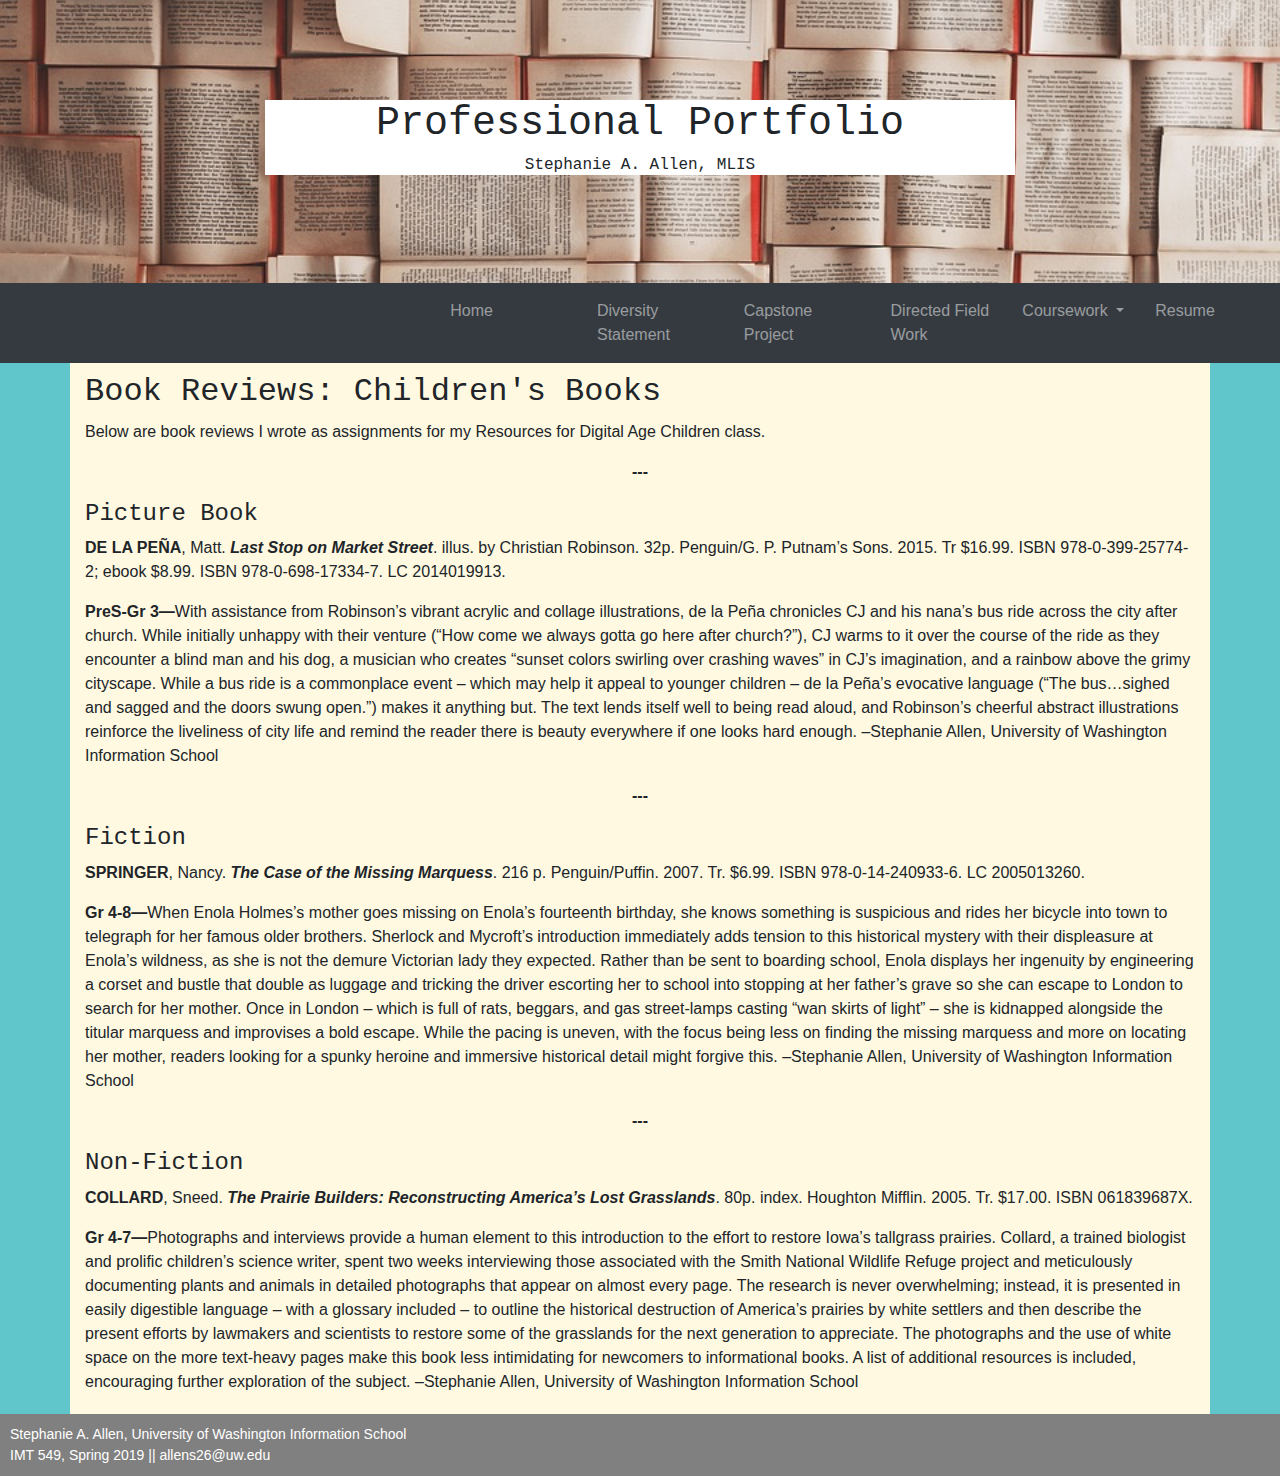
<file: book-reviews/index.html>
<!doctype html>
<html lang="en">
  <head>
    <!-- Required meta tags -->
    <meta charset="utf-8">
    <meta name="viewport" content="width=device-width, initial-scale=1, shrink-to-fit=no">

    <!-- CSS -->
    <link rel="stylesheet" href="https://stackpath.bootstrapcdn.com/bootstrap/4.3.1/css/bootstrap.min.css" integrity="sha384-ggOyR0iXCbMQv3Xipma34MD+dH/1fQ784/j6cY/iJTQUOhcWr7x9JvoRxT2MZw1T" crossorigin="anonymous">
    <link rel="stylesheet" href="css/styles.css">

    <title>Stephanie Allen's Professional Portfolio -- Book Reviews</title>
  </head>
  <body>
    <header>
      <div class="h1-container">
        <h1>Professional Portfolio</h1>
        <h6>Stephanie A. Allen, MLIS</h6>
      </div>
    </header>
    <main>
      <!-- Copied NavBar from Portfolio Challenge as a placeholder -->
      <nav class="sticky-top navbar navbar-expand-sm navbar-dark bg-dark">
        <button class="navbar-toggler" type="button" data-toggle="collapse" data-target="#navbarTogglerDemo02" aria-controls="navbarTogglerDemo02" aria-expanded="false" aria-label="Toggle navigation">
          <span class="navbar-toggler-icon"></span>
        </button>
      <div class="collapse navbar-collapse row justify-content-end" id="navbarTogglerDemo02">
        <ul class="navbar-nav">
          <li class="col nav-item">
            <a class="nav-link" href="https://allens26.github.io/sallen-portfolio/home/">Home</a>
          </li>
          <li class="col nav-item">
            <a class="nav-link" href="https://allens26.github.io/sallen-portfolio/diversity-statement/">Diversity Statement</a>
          </li>
          <li class="col nav-item">
            <a class="nav-link" href="https://ischool.uw.edu/capstone/projects/2019/designing-webinar-teen-librarians-tips-tricks-and-trying-your-best">Capstone Project</a>
          </li>
          <li class="col nav-item">
              <a class="nav-link" href="https://allens26.github.io/sallen-portfolio/dfw/">Directed Field Work</a>
            </li>
            <li class="nav-item dropdown">
                <a class="nav-link dropdown-toggle" href="#" id="navbarDropdown" role="button" data-toggle="dropdown" aria-haspopup="true" aria-expanded="false">
                  Coursework
                </a>
                <div class="dropdown-menu" aria-labelledby="navbarDropdown">
                  <a class="dropdown-item" href="https://allens26.github.io/sallen-portfolio/dop/">Diversity Outreach Project</a>
                  <a class="dropdown-item" href="https://drive.google.com/file/d/1_-wfWXLrr1SBo1jArQIPeljBe7WxzyGi/view?usp=sharing">Information Literacy Program</a>
                  <a class="dropdown-item" href="https://allens26.github.io/sallen-portfolio/white-paper/">Privacy White Paper</a>
                  <a class="dropdown-item" href="https://allens26.github.io/sallen-portfolio/gov-pubs/">Beyond the Civil Rights Movement</a>
                  <a class="dropdown-item" href="https://allens26.github.io/sallen-portfolio/book-talks/">Video Book Talks</a>
                  <a class="dropdown-item" href="https://www.youtube.com/watch?v=qZnE3wrtdTc">Digital Storytelling</a>
                  <a class="dropdown-item active" href="https://allens26.github.io/sallen-portfolio/book-reviews/">Book Reviews<span class="sr-only">(current)</span></a>
                  <a class="dropdown-item" href="https://drive.google.com/file/d/1tvwaTOizI0-WMOWFaerisOasHTWufU3t/view?usp=sharing">YA Recommended Reads List</a>
                </div>
              </li>
          <li class="col nav-item">
            <a class="nav-link" href="https://drive.google.com/file/d/1WFwGSBnAJujs4SpgSypW9zDEiUB4K534/view?usp=sharing">Resume</a>
          </li>
        </ul>
      </div>
    </nav>
      <style>
        .review-heading {
          font-family: 'Courier New', Courier, monospace;
        }
      </style>
      <div class="container">
        <div class="h2-top">
          <h2>Book Reviews: Children's Books</h2>
        </div>
        <p>Below are book reviews I wrote as assignments for my Resources for Digital Age Children class.</p>
        <p><b><center>---</center></b></p>
        <!--Paste 565 books reviews here.-->
        <h4 class="review-heading">Picture Book</h4>
        <p><b>DE LA PEÑA</b>, Matt. <b><i>Last Stop on Market Street</i></b>. illus. by Christian Robinson. 32p. Penguin/G. P. Putnam’s Sons. 2015. Tr  $16.99. ISBN 978-0-399-25774-2; ebook $8.99. ISBN 978-0-698-17334-7. LC 2014019913.</p>
        <p><b>PreS-Gr 3—</b>With assistance from Robinson’s vibrant acrylic and collage illustrations, de la Peña chronicles CJ and his nana’s bus ride across the city after church. While initially unhappy with their venture (“How come we always gotta go here after church?”), CJ warms to it over the course of the ride as they encounter a blind man and his dog, a musician who creates “sunset colors swirling over crashing waves” in CJ’s imagination, and a rainbow above the grimy cityscape. While a bus ride is a commonplace event – which may help it appeal to younger children – de la Peña’s evocative language (“The bus…sighed and sagged and the doors swung open.”) makes it anything but. The text lends itself well to being read aloud, and Robinson’s cheerful abstract illustrations reinforce the liveliness of city life and remind the reader there is beauty everywhere if one looks hard enough. –Stephanie Allen, University of Washington Information School </p>
        <p><b><center>---</center></b></p>
        <h4 class="review-heading">Fiction</h4>
        <p><b>SPRINGER</b>, Nancy. <b><i>The Case of the Missing Marquess</i></b>. 216 p. Penguin/Puffin. 2007. Tr. $6.99. ISBN 978-0-14-240933-6. LC 2005013260.</p>
        <p><b>Gr 4-8—</b>When Enola Holmes’s mother goes missing on Enola’s fourteenth birthday, she knows something is suspicious and rides her bicycle into town to telegraph for her famous older brothers. Sherlock and Mycroft’s introduction immediately adds tension to this historical mystery with their displeasure at Enola’s wildness, as she is not the demure Victorian lady they expected. Rather than be sent to boarding school, Enola displays her ingenuity by engineering a corset and bustle that double as luggage and tricking the driver escorting her to school into stopping at her father’s grave so she can escape to London to search for her mother. Once in London – which is full of rats, beggars, and gas street-lamps casting “wan skirts of light” – she is kidnapped alongside the titular marquess and improvises a bold escape. While the pacing is uneven, with the focus being less on finding the missing marquess and more on locating her mother, readers looking for a spunky heroine and immersive historical detail might forgive this. –Stephanie Allen, University of Washington Information School </p>
        <p><b><center>---</center></b></p>
        <h4 class="review-heading">Non-Fiction</h4>
        <p><b>COLLARD</b>, Sneed. <b><i>The Prairie Builders: Reconstructing America’s Lost Grasslands</i></b>. 80p. index. Houghton Mifflin. 2005. Tr. $17.00. ISBN 061839687X.</p>
        <p class="p-bottom"><b>Gr 4-7—</b>Photographs and interviews provide a human element to this introduction to the effort to restore Iowa’s tallgrass prairies. Collard, a trained biologist and prolific children’s science writer, spent two weeks interviewing those associated with the Smith National Wildlife Refuge project and meticulously documenting plants and animals in detailed photographs that appear on almost every page. The research is never overwhelming; instead, it is presented in easily digestible language – with a glossary included – to outline the historical destruction of America’s prairies by white settlers and then describe the present efforts by lawmakers and scientists to restore some of the grasslands for the next generation to appreciate. The photographs and the use of white space on the more text-heavy pages make this book less intimidating for newcomers to informational books. A list of additional resources is included, encouraging further exploration of the subject. –Stephanie Allen, University of Washington Information School</p>
      </div> 

      <!-- Optional JavaScript -->
      <!-- jQuery first, then Popper.js, then Bootstrap JS -->
      <script src="https://code.jquery.com/jquery-3.3.1.slim.min.js" integrity="sha384-q8i/X+965DzO0rT7abK41JStQIAqVgRVzpbzo5smXKp4YfRvH+8abtTE1Pi6jizo" crossorigin="anonymous"></script>
      <script src="https://cdnjs.cloudflare.com/ajax/libs/popper.js/1.14.7/umd/popper.min.js" integrity="sha384-UO2eT0CpHqdSJQ6hJty5KVphtPhzWj9WO1clHTMGa3JDZwrnQq4sF86dIHNDz0W1" crossorigin="anonymous"></script>
      <script src="https://stackpath.bootstrapcdn.com/bootstrap/4.3.1/js/bootstrap.min.js" integrity="sha384-JjSmVgyd0p3pXB1rRibZUAYoIIy6OrQ6VrjIEaFf/nJGzIxFDsf4x0xIM+B07jRM" crossorigin="anonymous"></script>
  </main>
  <footer>
    <p class="footer">Stephanie A. Allen, University of Washington Information School 
      <br>IMT 549, Spring 2019 || allens26@uw.edu</p>
  </footer>
  </body>
</html>
</file>
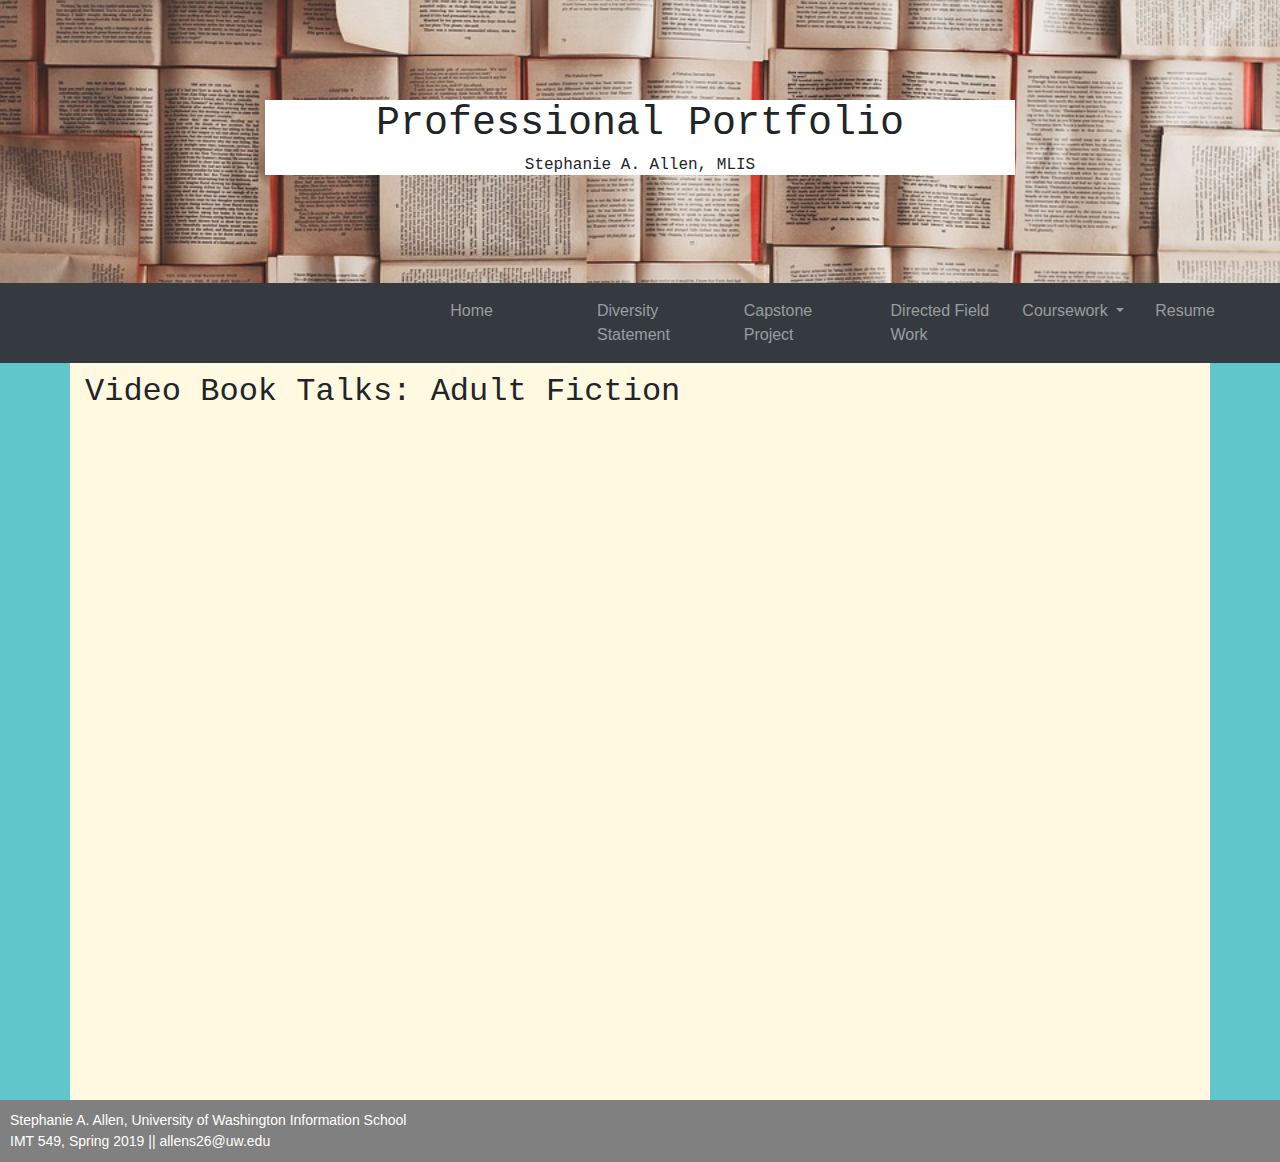
<file: book-talks/index.html>
<!doctype html>
<html lang="en">
  <head>
    <!-- Required meta tags -->
    <meta charset="utf-8">
    <meta name="viewport" content="width=device-width, initial-scale=1, shrink-to-fit=no">

    <!-- CSS -->
    <link rel="stylesheet" href="https://stackpath.bootstrapcdn.com/bootstrap/4.3.1/css/bootstrap.min.css" integrity="sha384-ggOyR0iXCbMQv3Xipma34MD+dH/1fQ784/j6cY/iJTQUOhcWr7x9JvoRxT2MZw1T" crossorigin="anonymous">
    <link rel="stylesheet" href="css/styles.css">

    <title>Stephanie Allen's Professional Portfolio -- Video Book Talks</title>
  </head>
  <body>
    <header>
      <div class="h1-container">
        <h1>Professional Portfolio</h1>
        <h6>Stephanie A. Allen, MLIS</h6>
      </div>
    </header>
    <main>
      <!-- Copied NavBar from Portfolio Challenge as a placeholder -->
      <nav class="sticky-top navbar navbar-expand-sm navbar-dark bg-dark">
        <button class="navbar-toggler" type="button" data-toggle="collapse" data-target="#navbarTogglerDemo02" aria-controls="navbarTogglerDemo02" aria-expanded="false" aria-label="Toggle navigation">
          <span class="navbar-toggler-icon"></span>
        </button>
      <div class="collapse navbar-collapse row justify-content-end" id="navbarTogglerDemo02">
        <ul class="navbar-nav">
          <li class="col nav-item">
            <a class="nav-link" href="https://allens26.github.io/sallen-portfolio/home/">Home</a>
          </li>
          <li class="col nav-item">
            <a class="nav-link" href="https://allens26.github.io/sallen-portfolio/diversity-statement/">Diversity Statement</a>
          </li>
          <li class="col nav-item">
            <a class="nav-link" href="https://ischool.uw.edu/capstone/projects/2019/designing-webinar-teen-librarians-tips-tricks-and-trying-your-best">Capstone Project</a>
          </li>
          <li class="col nav-item">
              <a class="nav-link" href="https://allens26.github.io/sallen-portfolio/dfw/">Directed Field Work</a>
            </li>
            <li class="nav-item dropdown">
                <a class="nav-link dropdown-toggle" href="#" id="navbarDropdown" role="button" data-toggle="dropdown" aria-haspopup="true" aria-expanded="false">
                  Coursework
                </a>
                <div class="dropdown-menu" aria-labelledby="navbarDropdown">
                  <a class="dropdown-item" href="https://allens26.github.io/sallen-portfolio/dop/">Diversity Outreach Project</a>
                  <a class="dropdown-item" href="https://drive.google.com/file/d/1_-wfWXLrr1SBo1jArQIPeljBe7WxzyGi/view?usp=sharing">Information Literacy Program</a>
                  <a class="dropdown-item" href="https://allens26.github.io/sallen-portfolio/white-paper/">Privacy White Paper</a>
                  <a class="dropdown-item" href="https://allens26.github.io/sallen-portfolio/gov-pubs/">Beyond the Civil Rights Movement</a>
                  <a class="dropdown-item active" href="https://allens26.github.io/sallen-portfolio/book-talks/">Video Book Talks<span class="sr-only">(current)</span></a>
                  <a class="dropdown-item" href="https://www.youtube.com/watch?v=qZnE3wrtdTc">Digital Storytelling</a>
                  <a class="dropdown-item" href="https://allens26.github.io/sallen-portfolio/book-reviews/">Book Reviews</a>
                  <a class="dropdown-item" href="https://drive.google.com/file/d/1tvwaTOizI0-WMOWFaerisOasHTWufU3t/view?usp=sharing">YA Recommended Reads List</a>
                </div>
              </li>
          <li class="col nav-item">
            <a class="nav-link" href="https://drive.google.com/file/d/1WFwGSBnAJujs4SpgSypW9zDEiUB4K534/view?usp=sharing">Resume</a>
          </li>
        </ul>
      </div>
    </nav>
      <div class="container">
        <div class="h2-top">
          <h2>Video Book Talks: Adult Fiction</h2>
        </div>
        <p><iframe width="560" height="315" src="https://www.youtube.com/embed/PGwlrUoEhdE" frameborder="0" allow="accelerometer; autoplay; encrypted-media; gyroscope; picture-in-picture" allowfullscreen></iframe></p>
        <p class="p-bottom"><iframe width="560" height="315" src="https://www.youtube.com/embed/E6gn3sf0pn4" frameborder="0" allow="accelerometer; autoplay; encrypted-media; gyroscope; picture-in-picture" allowfullscreen></iframe></p>
      </div> 

      <!-- Optional JavaScript -->
      <!-- jQuery first, then Popper.js, then Bootstrap JS -->
      <script src="https://code.jquery.com/jquery-3.3.1.slim.min.js" integrity="sha384-q8i/X+965DzO0rT7abK41JStQIAqVgRVzpbzo5smXKp4YfRvH+8abtTE1Pi6jizo" crossorigin="anonymous"></script>
      <script src="https://cdnjs.cloudflare.com/ajax/libs/popper.js/1.14.7/umd/popper.min.js" integrity="sha384-UO2eT0CpHqdSJQ6hJty5KVphtPhzWj9WO1clHTMGa3JDZwrnQq4sF86dIHNDz0W1" crossorigin="anonymous"></script>
      <script src="https://stackpath.bootstrapcdn.com/bootstrap/4.3.1/js/bootstrap.min.js" integrity="sha384-JjSmVgyd0p3pXB1rRibZUAYoIIy6OrQ6VrjIEaFf/nJGzIxFDsf4x0xIM+B07jRM" crossorigin="anonymous"></script>
  </main>
  <footer>
    <p class="footer">Stephanie A. Allen, University of Washington Information School 
      <br>IMT 549, Spring 2019 || allens26@uw.edu</p>
  </footer>
  </body>
</html>
</file>
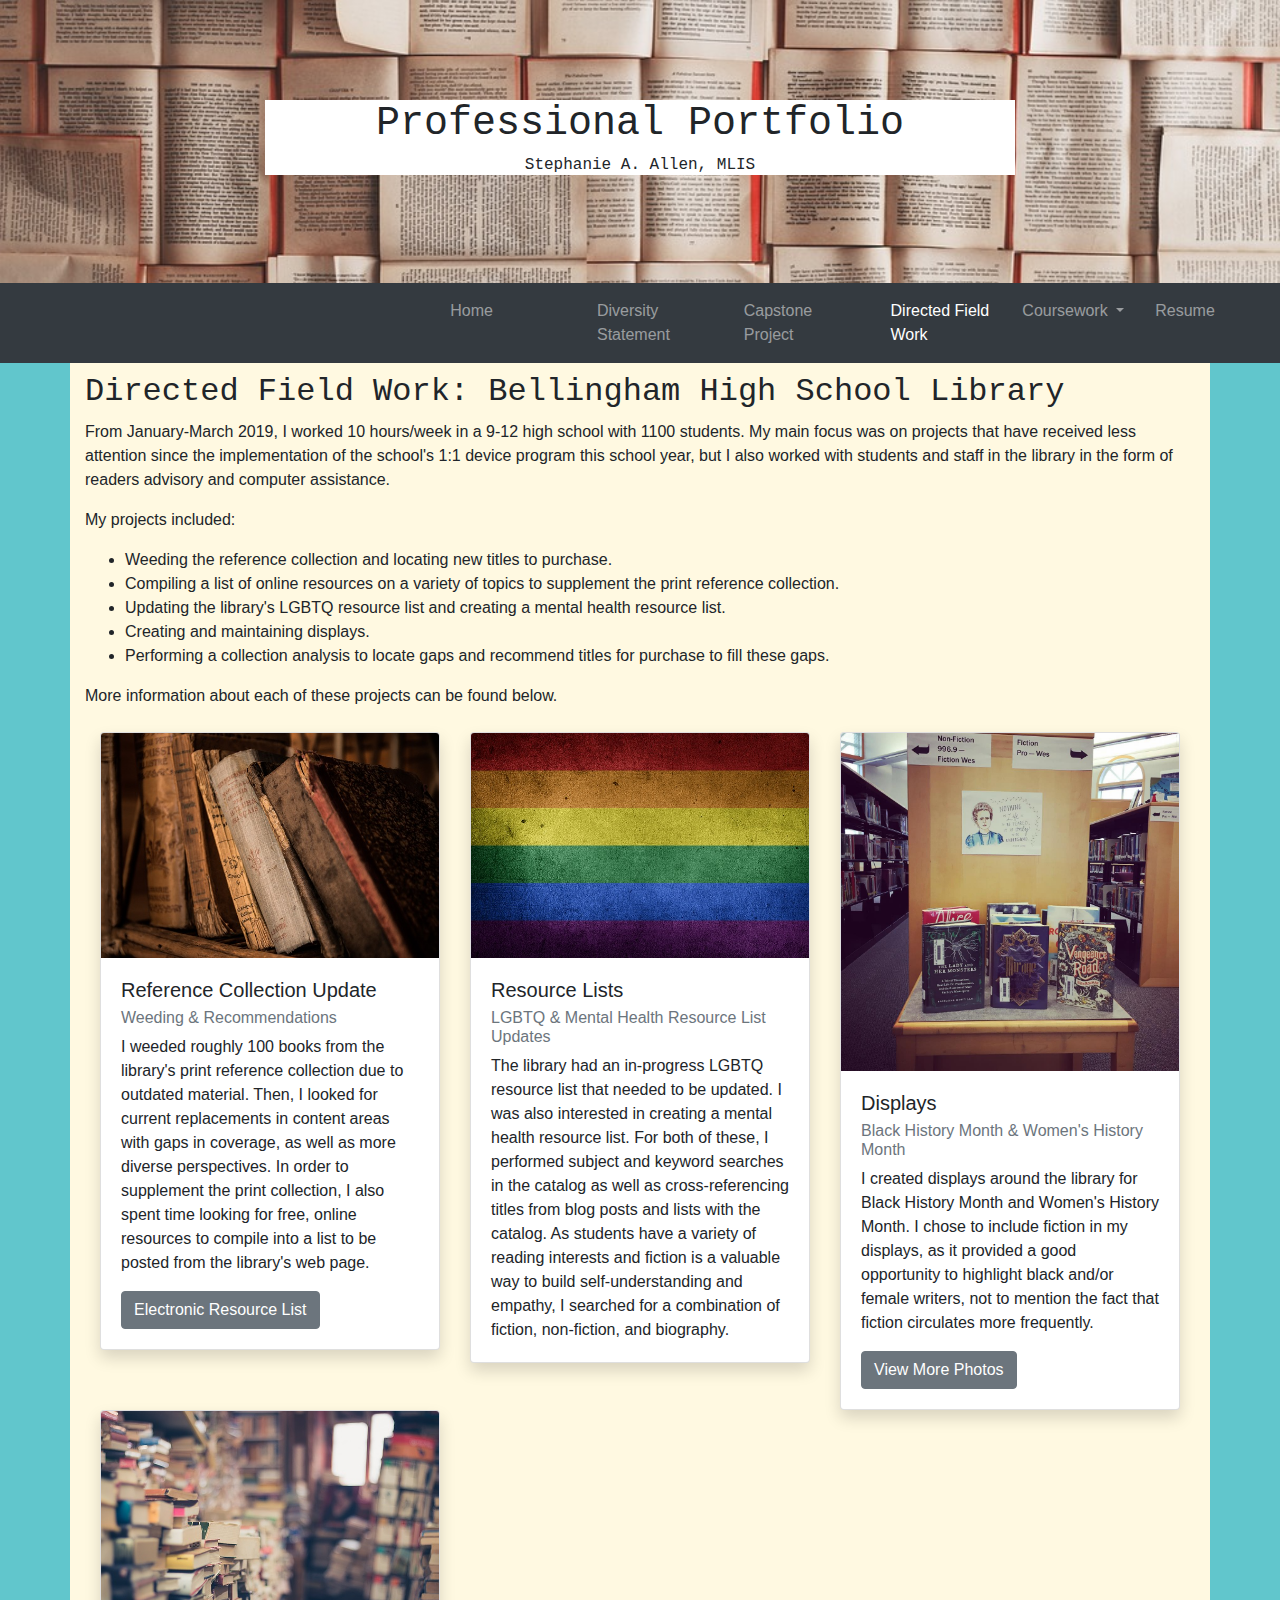
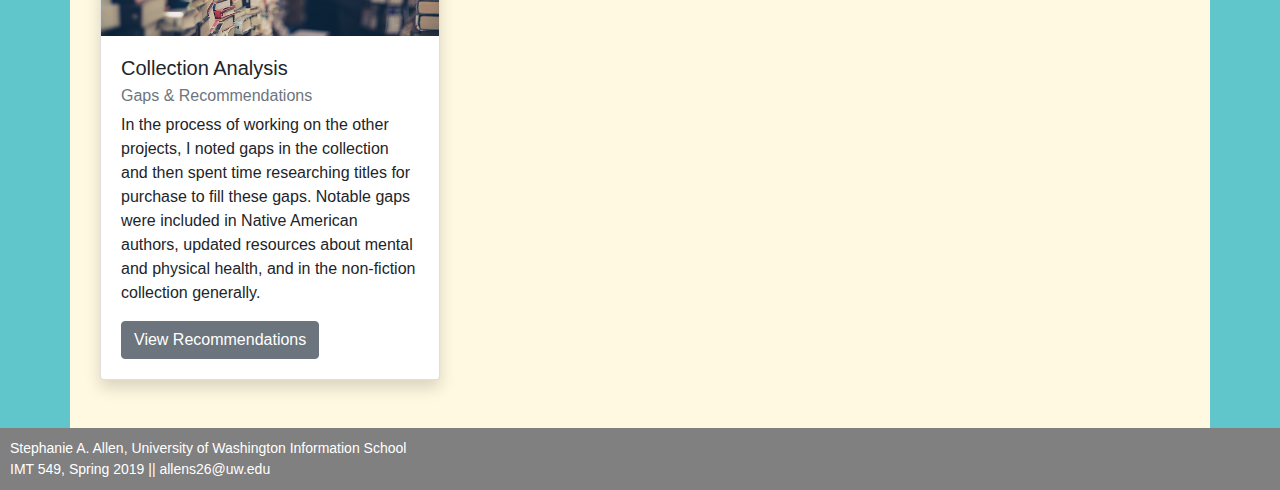
<file: dfw/index.html>
<!doctype html>
<html lang="en">
  <head>
    <!-- Required meta tags -->
    <meta charset="utf-8">
    <meta name="viewport" content="width=device-width, initial-scale=1, shrink-to-fit=no">

    <!-- CSS -->
    <link rel="stylesheet" href="https://stackpath.bootstrapcdn.com/bootstrap/4.3.1/css/bootstrap.min.css" integrity="sha384-ggOyR0iXCbMQv3Xipma34MD+dH/1fQ784/j6cY/iJTQUOhcWr7x9JvoRxT2MZw1T" crossorigin="anonymous">
    <link rel="stylesheet" href="css/styles.css">

    <title>Stephanie Allen's Professional Portfolio -- Directed Field Work</title>
  </head>
  <body>
    <header>
      <div class="h1-container">
        <h1>Professional Portfolio</h1>
        <h6>Stephanie A. Allen, MLIS</h6>
      </div>
    </header>
    <main>
      <!-- Copied NavBar from Portfolio Challenge as a placeholder -->
      <nav class="sticky-top navbar navbar-expand-sm navbar-dark bg-dark">
        <button class="navbar-toggler" type="button" data-toggle="collapse" data-target="#navbarTogglerDemo02" aria-controls="navbarTogglerDemo02" aria-expanded="false" aria-label="Toggle navigation">
          <span class="navbar-toggler-icon"></span>
        </button>
      <div class="collapse navbar-collapse row justify-content-end" id="navbarTogglerDemo02">
        <ul class="navbar-nav">
          <li class="col nav-item">
            <a class="nav-link" href="https://allens26.github.io/sallen-portfolio/home/">Home</a>
          </li>
          <li class="col nav-item">
            <a class="nav-link" href="https://allens26.github.io/sallen-portfolio/diversity-statement/">Diversity Statement</a>
          </li>
          <li class="col nav-item">
            <a class="nav-link" href="https://ischool.uw.edu/capstone/projects/2019/designing-webinar-teen-librarians-tips-tricks-and-trying-your-best">Capstone Project</a>
          </li>
          <li class="col nav-item">
              <a class="nav-link active" href="https://allens26.github.io/sallen-portfolio/dfw/">Directed Field Work<span class="sr-only">(current)</span></a>
            </li>
            <li class="nav-item dropdown">
                <a class="nav-link dropdown-toggle" href="#" id="navbarDropdown" role="button" data-toggle="dropdown" aria-haspopup="true" aria-expanded="false">
                  Coursework
                </a>
                <div class="dropdown-menu" aria-labelledby="navbarDropdown">
                  <a class="dropdown-item" href="https://allens26.github.io/sallen-portfolio/dop/">Diversity Outreach Project</a>
                  <a class="dropdown-item" href="https://drive.google.com/file/d/1_-wfWXLrr1SBo1jArQIPeljBe7WxzyGi/view?usp=sharing">Information Literacy Program</a>
                  <a class="dropdown-item" href="https://allens26.github.io/sallen-portfolio/white-paper/">Privacy White Paper</a>
                  <a class="dropdown-item" href="https://allens26.github.io/sallen-portfolio/gov-pubs/">Beyond the Civil Rights Movement</a>
                  <a class="dropdown-item" href="https://allens26.github.io/sallen-portfolio/book-talks/">Video Book Talks</a>
                  <a class="dropdown-item" href="https://www.youtube.com/watch?v=qZnE3wrtdTc">Digital Storytelling</a>
                  <a class="dropdown-item" href="https://allens26.github.io/sallen-portfolio/book-reviews/">Book Reviews</a>
                  <a class="dropdown-item" href="https://drive.google.com/file/d/1tvwaTOizI0-WMOWFaerisOasHTWufU3t/view?usp=sharing">YA Recommended Reads List</a>
                </div>
              </li>
          <li class="col nav-item">
            <a class="nav-link" href="https://drive.google.com/file/d/1WFwGSBnAJujs4SpgSypW9zDEiUB4K534/view?usp=sharing">Resume</a>
          </li>
        </ul>
      </div>
    </nav>
      <div class="container">
        <div class="h2-top">
          <h2>Directed Field Work: Bellingham High School Library</h2>
        </div>
          <p>From January-March 2019, I worked 10 hours/week in a 9-12 high school with 1100 students.
            My main focus was on projects that have received less attention since the implementation of the school's 1:1 device program this school year,
            but I also worked with students and staff in the library in the form of readers advisory and computer assistance.</p>
          <p>My projects included:</p>
          <ul>
            <li>Weeding the reference collection and locating new titles to purchase.</li>
            <li>Compiling a list of online resources on a variety of topics to supplement the print reference collection.</li>
            <li>Updating the library's LGBTQ resource list and creating a mental health resource list.</li>
            <li>Creating and maintaining displays.</li>
            <li>Performing a collection analysis to locate gaps and recommend titles for purchase to fill these gaps.</li>
          </ul>
          <p>More information about each of these projects can be found below.</p>
          <div class="container pt-2 pb-5">
            <div class="row">
              <div class="col-md-4 col-sm-6">
                <div class="card shadow">
                    <img src="../dfw/images/old-books-436498_640.jpg" class="card-img-top" alt="Old books on a shelf.">
                    <div class="card-body">
                      <h5 class="card-title">Reference Collection Update</h5>
                      <h6 class="card-subtitle mb-2 text-muted">Weeding & Recommendations</h6>
                      <p class="card-text">I weeded roughly 100 books from the library's print reference collection due to outdated material. 
                        Then, I looked for current replacements in content areas with gaps in coverage, as well as more diverse perspectives.
                      In order to supplement the print collection, I also spent time looking for free, online resources to compile
                    into a list to be posted from the library's web page. </p>
                      <a href="https://drive.google.com/file/d/1AxZDLga0HZluvN_qN7qV5HPip1RncQqe/view?usp=sharing" class="btn btn-secondary">Electronic Resource List</a>
                    </div>
                  </div>
              </div>
              <div class="col-md-4 col-sm-6">
                <div class="card shadow">
                    <img src="../dfw/images/flag-1184117_640.jpg" class="card-img-top" alt="Rainbow flag.">
                    <div class="card-body">
                      <h5 class="card-title">Resource Lists</h5>
                      <h6 class="card-subtitle mb-2 text-muted">LGBTQ & Mental Health Resource List Updates</h6>
                      <p class="card-text">The library had an in-progress LGBTQ resource list that needed to be updated.
                        I was also interested in creating a mental health resource list. For both of these,
                        I performed subject and keyword searches in the catalog as well as cross-referencing
                        titles from blog posts and lists with the catalog. As students have a variety of reading
                        interests and fiction is a valuable way to build self-understanding and empathy, I searched for a 
                        combination of fiction, non-fiction, and biography. 
                      </p>
                    </div>
                  </div>
              </div>
              <div class="col-md-4 col-sm-6">
                  <div class="card shadow">
                      <img src="../dfw/images/whdisplay.jpg" class="card-img-top" alt="A small number of books displayed on a table.">
                      <div class="card-body">
                        <h5 class="card-title">Displays</h5>
                        <h6 class="card-subtitle mb-2 text-muted">Black History Month & Women's History Month</h6>
                        <p class="card-text">I created displays around the library for Black History Month and Women's History Month.
                          I chose to include fiction in my displays, as it provided
                          a good opportunity to highlight black and/or female writers, not to mention the fact that fiction circulates more frequently.
                           </p>
                          <a href="https://photos.app.goo.gl/Lge6M8zGVwXswXYW8" class="btn btn-secondary">View More Photos</a>
                        </div>
                    </div>
                </div>
                <div class="col-md-4 col-sm-6"> <!--Collection analysis card-->
                    <div class="card shadow">
                        <img src="../dfw/images/books-1163695_640.jpg" class="card-img-top" alt="Books on shelves.">
                        <div class="card-body">
                          <h5 class="card-title">Collection Analysis</h5>
                          <h6 class="card-subtitle mb-2 text-muted">Gaps & Recommendations</h6>
                          <p class="card-text">In the process of working on the other projects, I noted gaps in the collection and then spent time
                            researching titles for purchase to fill these gaps. Notable gaps were included in Native American authors, updated resources about mental and physical health,
                          and in the non-fiction collection generally. </p>
                            <a href="https://drive.google.com/file/d/1rWgNSL3WrtPNGfv-tZXEIR5ITNGt_rre/view?usp=sharing" class="btn btn-secondary">View Recommendations</a>
                          </div>
                      </div>
                  </div>
            </div>
          </div> 

      <!-- Optional JavaScript -->
      <!-- jQuery first, then Popper.js, then Bootstrap JS -->
      <script src="https://code.jquery.com/jquery-3.3.1.slim.min.js" integrity="sha384-q8i/X+965DzO0rT7abK41JStQIAqVgRVzpbzo5smXKp4YfRvH+8abtTE1Pi6jizo" crossorigin="anonymous"></script>
      <script src="https://cdnjs.cloudflare.com/ajax/libs/popper.js/1.14.7/umd/popper.min.js" integrity="sha384-UO2eT0CpHqdSJQ6hJty5KVphtPhzWj9WO1clHTMGa3JDZwrnQq4sF86dIHNDz0W1" crossorigin="anonymous"></script>
      <script src="https://stackpath.bootstrapcdn.com/bootstrap/4.3.1/js/bootstrap.min.js" integrity="sha384-JjSmVgyd0p3pXB1rRibZUAYoIIy6OrQ6VrjIEaFf/nJGzIxFDsf4x0xIM+B07jRM" crossorigin="anonymous"></script>
  </main>
  <footer>
    <p class="footer">Stephanie A. Allen, University of Washington Information School 
      <br>IMT 549, Spring 2019 || allens26@uw.edu</p>
  </footer>
  </body>
</html>
</file>
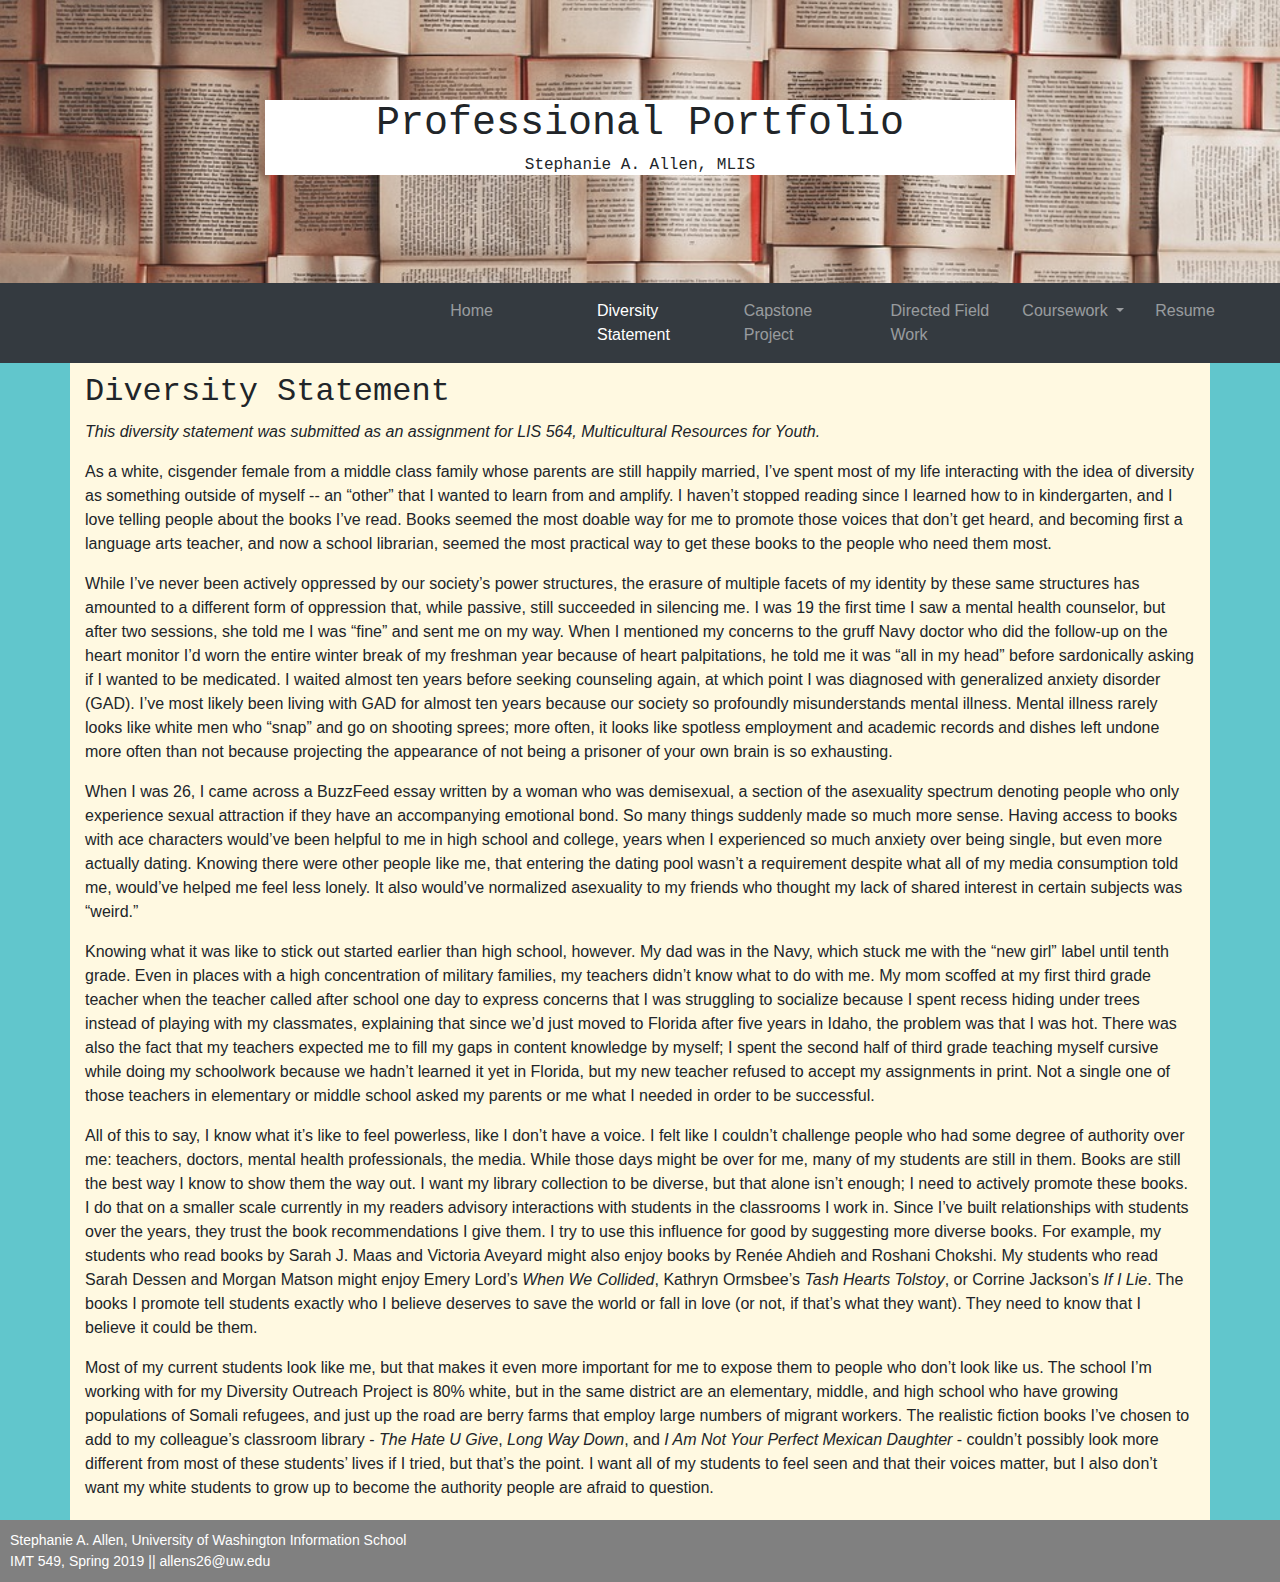
<file: diversity-statement/index.html>
<!doctype html>
<html lang="en">
  <head>
    <!-- Required meta tags -->
    <meta charset="utf-8">
    <meta name="viewport" content="width=device-width, initial-scale=1, shrink-to-fit=no">

    <!-- CSS -->
    <link rel="stylesheet" href="https://stackpath.bootstrapcdn.com/bootstrap/4.3.1/css/bootstrap.min.css" integrity="sha384-ggOyR0iXCbMQv3Xipma34MD+dH/1fQ784/j6cY/iJTQUOhcWr7x9JvoRxT2MZw1T" crossorigin="anonymous">
    <link rel="stylesheet" href="css/styles.css">

    <title>Stephanie Allen's Professional Portfolio -- Diversity Statement</title>
  </head>
  <body>
    <header>
      <div class="h1-container">
        <h1>Professional Portfolio</h1>
        <h6>Stephanie A. Allen, MLIS</h6>
      </div>
    </header>
    <main>
      <!-- Copied NavBar from Portfolio Challenge as a placeholder -->
      <nav class="sticky-top navbar navbar-expand-sm navbar-dark bg-dark">
        <button class="navbar-toggler" type="button" data-toggle="collapse" data-target="#navbarTogglerDemo02" aria-controls="navbarTogglerDemo02" aria-expanded="false" aria-label="Toggle navigation">
          <span class="navbar-toggler-icon"></span>
        </button>
      <div class="collapse navbar-collapse row justify-content-end" id="navbarTogglerDemo02">
        <ul class="navbar-nav">
          <li class="col nav-item">
            <a class="nav-link" href="https://allens26.github.io/sallen-portfolio/home/">Home</a>
          </li>
          <li class="col nav-item">
            <a class="nav-link active" href="https://allens26.github.io/sallen-portfolio/diversity-statement/">Diversity Statement<span class="sr-only">(current)</span></a>
          </li>
          <li class="col nav-item">
            <a class="nav-link" href="https://ischool.uw.edu/capstone/projects/2019/designing-webinar-teen-librarians-tips-tricks-and-trying-your-best">Capstone Project</a>
          </li>
          <li class="col nav-item">
              <a class="nav-link" href="https://allens26.github.io/sallen-portfolio/dfw/">Directed Field Work</a>
            </li>
            <li class="nav-item dropdown">
                <a class="nav-link dropdown-toggle" href="#" id="navbarDropdown" role="button" data-toggle="dropdown" aria-haspopup="true" aria-expanded="false">
                  Coursework
                </a>
                <div class="dropdown-menu" aria-labelledby="navbarDropdown">
                  <a class="dropdown-item" href="https://allens26.github.io/sallen-portfolio/dop/">Diversity Outreach Project</a>
                  <a class="dropdown-item" href="https://drive.google.com/file/d/1_-wfWXLrr1SBo1jArQIPeljBe7WxzyGi/view?usp=sharing">Information Literacy Program</a>
                  <a class="dropdown-item" href="https://allens26.github.io/sallen-portfolio/white-paper/">Privacy White Paper</a>
                  <a class="dropdown-item" href="https://allens26.github.io/sallen-portfolio/gov-pubs/">Beyond the Civil Rights Movement</a>
                  <a class="dropdown-item" href="https://allens26.github.io/sallen-portfolio/book-talks/">Video Book Talks</a>
                  <a class="dropdown-item" href="https://www.youtube.com/watch?v=qZnE3wrtdTc">Digital Storytelling</a>
                  <a class="dropdown-item" href="https://allens26.github.io/sallen-portfolio/book-reviews/">Book Reviews</a>
                  <a class="dropdown-item" href="https://drive.google.com/file/d/1tvwaTOizI0-WMOWFaerisOasHTWufU3t/view?usp=sharing">YA Recommended Reads List</a>
                </div>
              </li>
          <li class="col nav-item">
            <a class="nav-link" href="https://drive.google.com/file/d/1WFwGSBnAJujs4SpgSypW9zDEiUB4K534/view?usp=sharing">Resume</a>
          </li>
        </ul>
      </div>
    </nav>
      <div class="container">
        <div class="h2-top">
          <h2>Diversity Statement</h2>
        </div>
          <p><i>This diversity statement was submitted as an assignment for LIS 564, Multicultural Resources for Youth.</i></p>
          <p>As a white, cisgender female from a middle class family whose parents are still happily married, I’ve spent most of my life interacting with the idea of diversity as something outside of myself -- an “other” that I wanted to learn from and amplify. I haven’t stopped reading since I learned how to in kindergarten, and I love telling people about the books I’ve read. Books seemed the most doable way for me to promote those voices that don’t get heard, and becoming first a language arts teacher, and now a school librarian, seemed the most practical way to get these books to the people who need them most.</p>
          <p>While I’ve never been actively oppressed by our society’s power structures, the erasure of multiple facets of my identity by these same structures has amounted to a different form of oppression that, while passive, still succeeded in silencing me. I was 19 the first time I saw a mental health counselor, but after two sessions, she told me I was “fine” and sent me on my way. When I mentioned my concerns to the gruff Navy doctor who did the follow-up on the heart monitor I’d worn the entire winter break of my freshman year because of heart palpitations, he told me it was “all in my head” before sardonically asking if I wanted to be medicated. I waited almost ten years before seeking counseling again, at which point I was diagnosed with generalized anxiety disorder (GAD). I’ve most likely been living with GAD for almost ten years because our society so profoundly misunderstands mental illness. Mental illness rarely looks like white men who “snap” and go on shooting sprees; more often, it looks like spotless employment and academic records and dishes left undone more often than not because projecting the appearance of not being a prisoner of your own brain is so exhausting.</p>
          <p>When I was 26, I came across a BuzzFeed essay written by a woman who was demisexual, a section of the asexuality spectrum denoting people who only experience sexual attraction if they have an accompanying emotional bond. So many things suddenly made so much more sense. Having access to books with ace characters would’ve been helpful to me in high school and college, years when I experienced so much anxiety over being single, but even more actually dating. Knowing there were other people like me, that entering the dating pool wasn’t a requirement despite what all of my media consumption told me, would’ve helped me feel less lonely. It also would’ve normalized asexuality to my friends who thought my lack of shared interest in certain subjects was “weird.”</p>
          <p>Knowing what it was like to stick out started earlier than high school, however. My dad was in the Navy, which stuck me with the “new girl” label until tenth grade. Even in places with a high concentration of military families, my teachers didn’t know what to do with me. My mom scoffed at my first third grade teacher when the teacher called after school one day to express concerns that I was struggling to socialize because I spent recess hiding under trees instead of playing with my classmates, explaining that since we’d just moved to Florida after five years in Idaho, the problem was that I was hot. There was also the fact that my teachers expected me to fill my gaps in content knowledge by myself; I spent the second half of third grade teaching myself cursive while doing my schoolwork because we hadn’t learned it yet in Florida, but my new teacher refused to accept my assignments in print. Not a single one of those teachers in elementary or middle school asked my parents or me what I needed in order to be successful.</p>
          <p>All of this to say, I know what it’s like to feel powerless, like I don’t have a voice. I felt like I couldn’t challenge people who had some degree of authority over me: teachers, doctors, mental health professionals, the media. While those days might be over for me, many of my students are still in them. Books are still the best way I know to show them the way out. I want my library collection to be diverse, but that alone isn’t enough; I need to actively promote these books. I do that on a smaller scale currently in my readers advisory interactions with students in the classrooms I work in. Since I’ve built relationships with students over the years, they trust the book recommendations I give them. I try to use this influence for good by suggesting more diverse books. For example, my students who read books by Sarah J. Maas and Victoria Aveyard might also enjoy books by Renée Ahdieh and Roshani Chokshi. My students who read Sarah Dessen and Morgan Matson might enjoy Emery Lord’s <i>When We Collided</i>, Kathryn Ormsbee’s <i>Tash Hearts Tolstoy</i>, or Corrine Jackson’s <i>If I Lie</i>. The books I promote tell students exactly who I believe deserves to save the world or fall in love (or not, if that’s what they want). They need to know that I believe it could be them.</p>
          <p class="p-bottom">Most of my current students look like me, but that makes it even more important for me to expose them to people who don’t look like us. The school I’m working with for my Diversity Outreach Project is 80% white, but in the same district are an elementary, middle, and high school who have growing populations of Somali refugees, and just up the road are berry farms that employ large numbers of migrant workers. The realistic fiction books I’ve chosen to add to my colleague’s classroom library - <i>The Hate U Give</i>, <i>Long Way Down</i>, and <i>I Am Not Your Perfect Mexican Daughter</i> - couldn’t possibly look more different from most of these students’ lives if I tried, but that’s the point. I want all of my students to feel seen and that their voices matter, but I also don’t want my white students to grow up to become the authority people are afraid to question.</p>
      <!-- Optional JavaScript -->
      <!-- jQuery first, then Popper.js, then Bootstrap JS -->
      <script src="https://code.jquery.com/jquery-3.3.1.slim.min.js" integrity="sha384-q8i/X+965DzO0rT7abK41JStQIAqVgRVzpbzo5smXKp4YfRvH+8abtTE1Pi6jizo" crossorigin="anonymous"></script>
      <script src="https://cdnjs.cloudflare.com/ajax/libs/popper.js/1.14.7/umd/popper.min.js" integrity="sha384-UO2eT0CpHqdSJQ6hJty5KVphtPhzWj9WO1clHTMGa3JDZwrnQq4sF86dIHNDz0W1" crossorigin="anonymous"></script>
      <script src="https://stackpath.bootstrapcdn.com/bootstrap/4.3.1/js/bootstrap.min.js" integrity="sha384-JjSmVgyd0p3pXB1rRibZUAYoIIy6OrQ6VrjIEaFf/nJGzIxFDsf4x0xIM+B07jRM" crossorigin="anonymous"></script>
  </main>
  <footer>
    <p class="footer">Stephanie A. Allen, University of Washington Information School 
      <br>IMT 549, Spring 2019 || allens26@uw.edu</p>
  </footer>
  </body>
</html>
</file>
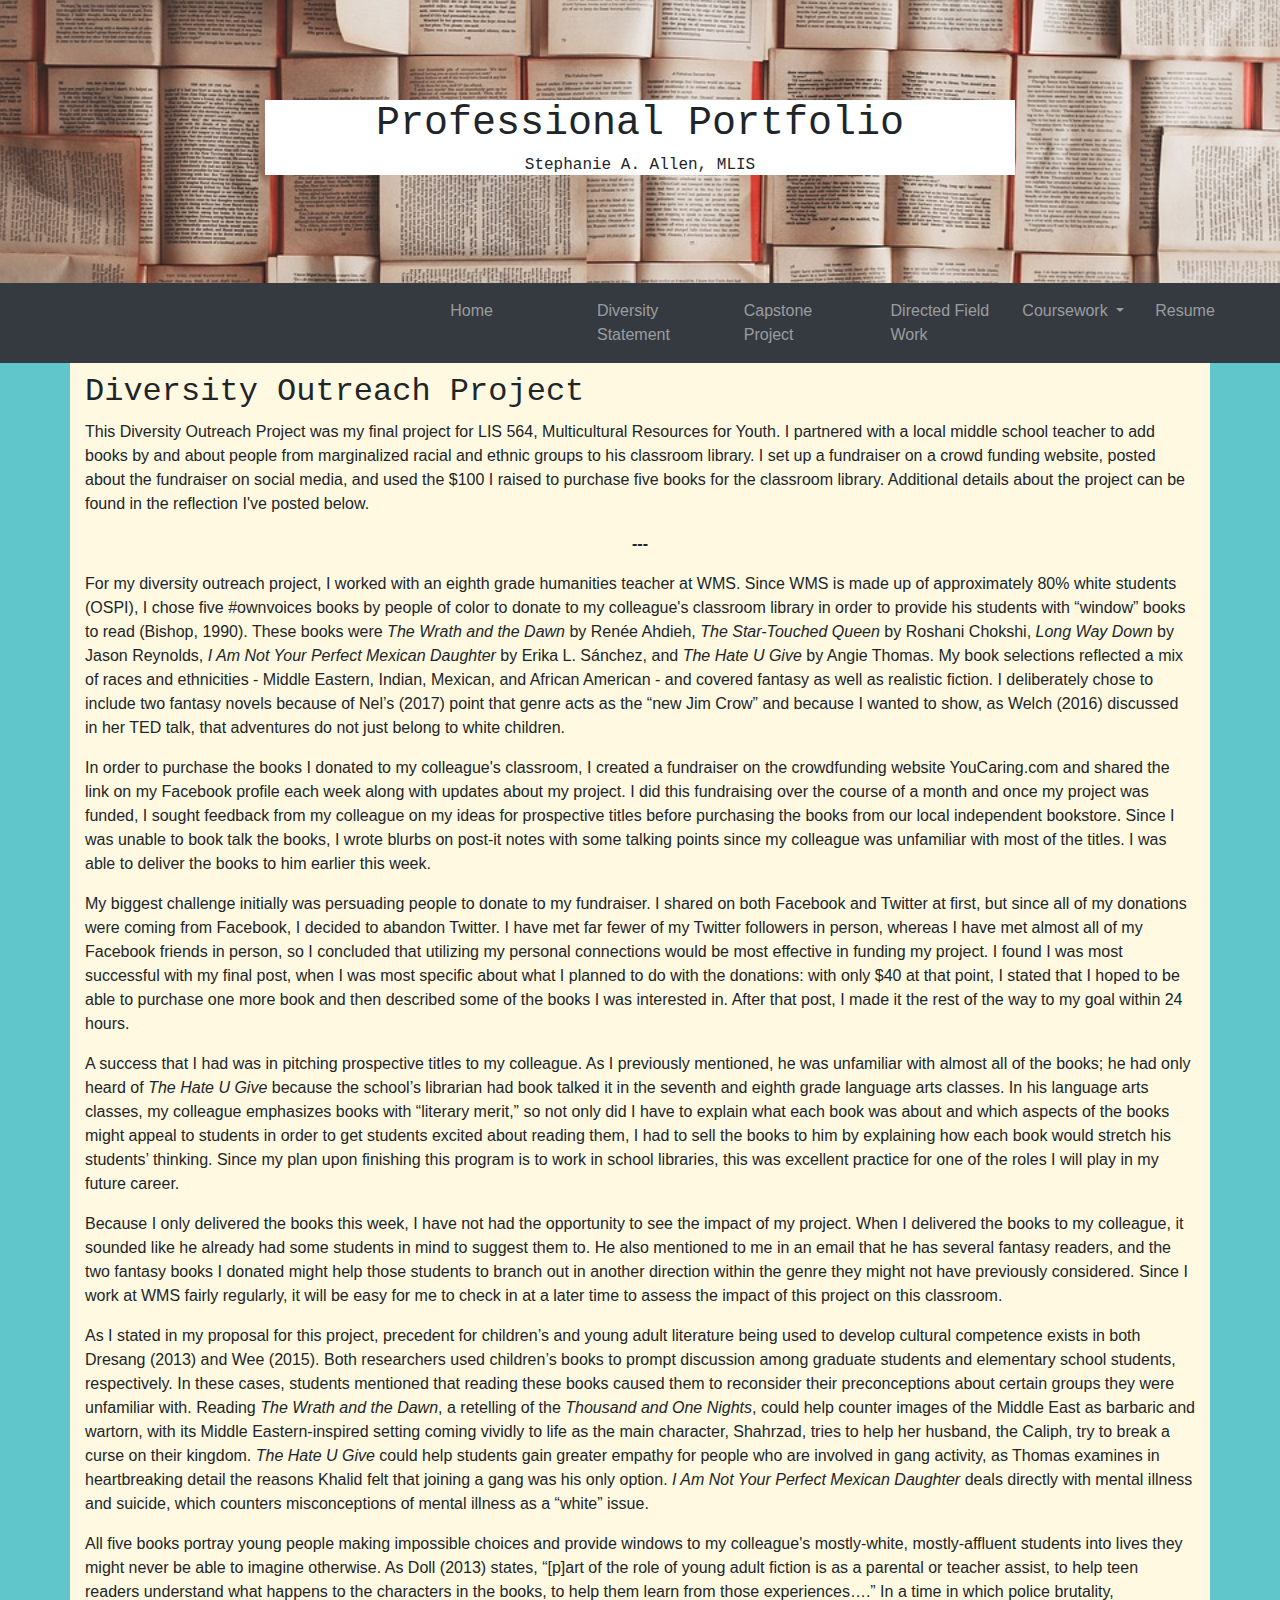
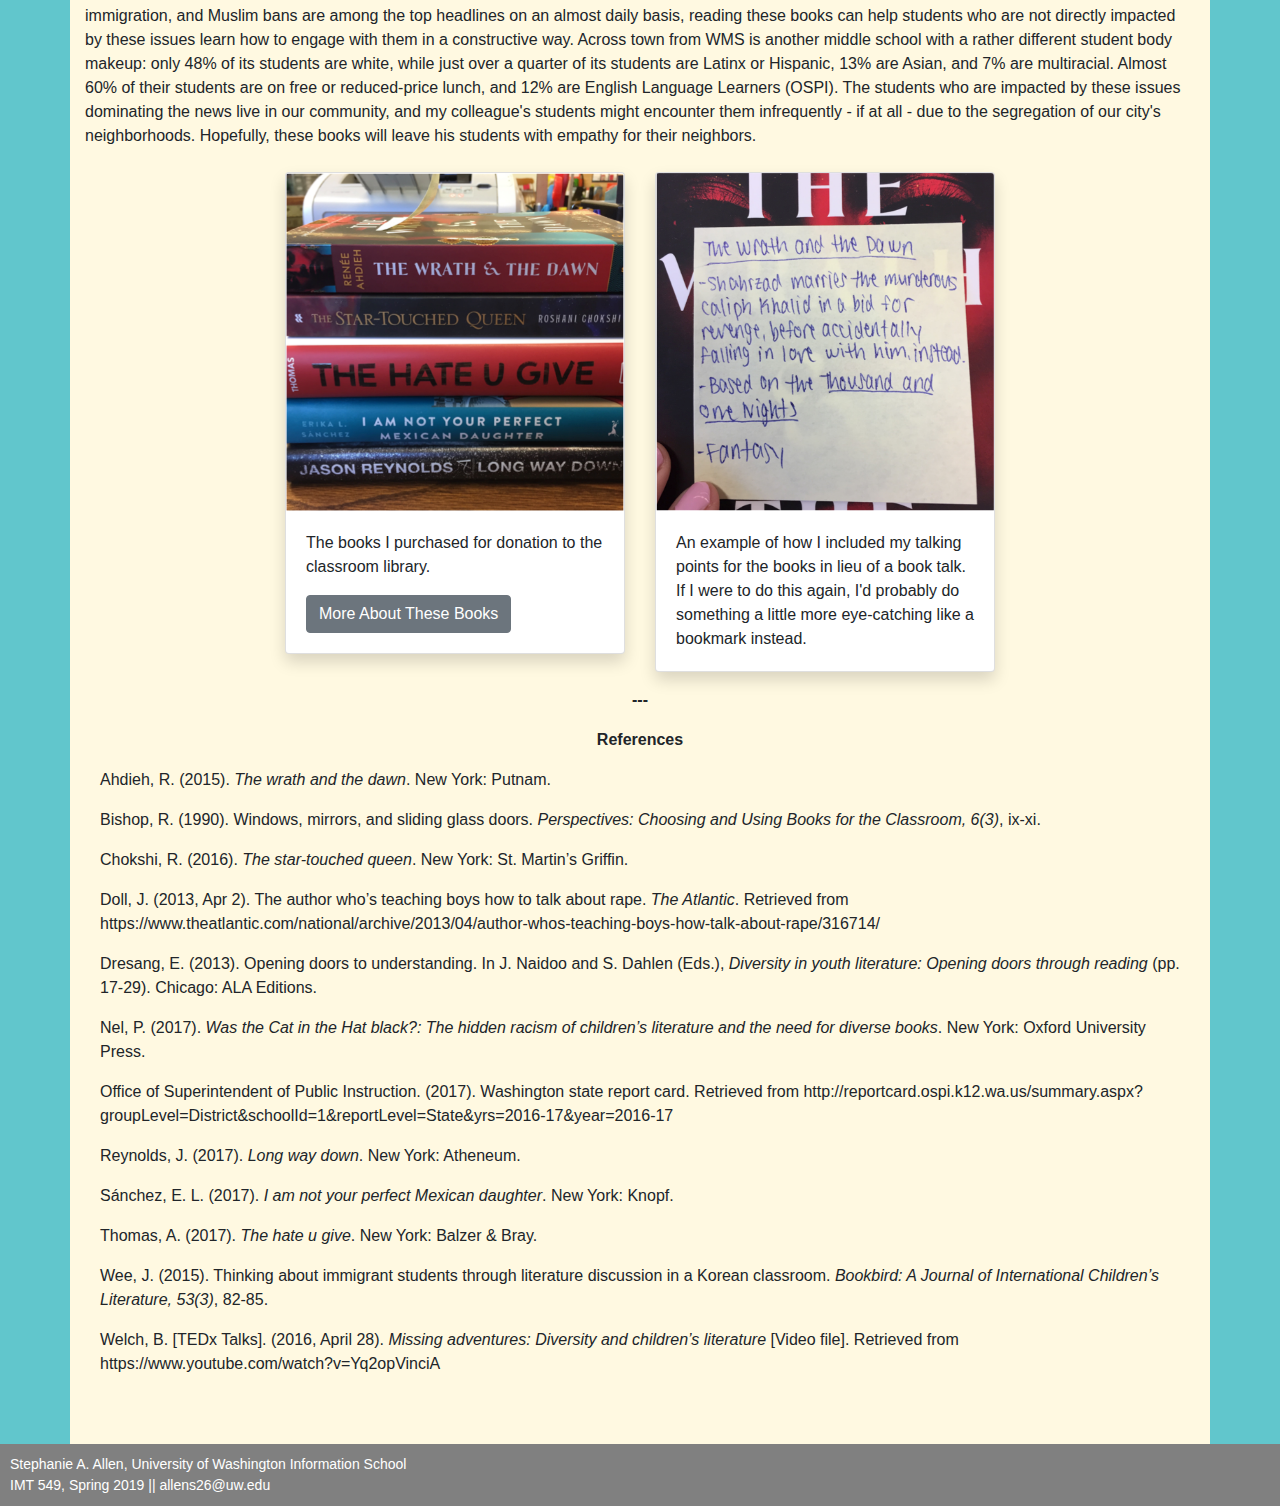
<file: dop/index.html>
<!doctype html>
<html lang="en">
  <head>
    <!-- Required meta tags -->
    <meta charset="utf-8">
    <meta name="viewport" content="width=device-width, initial-scale=1, shrink-to-fit=no">

    <!-- CSS -->
    <link rel="stylesheet" href="https://stackpath.bootstrapcdn.com/bootstrap/4.3.1/css/bootstrap.min.css" integrity="sha384-ggOyR0iXCbMQv3Xipma34MD+dH/1fQ784/j6cY/iJTQUOhcWr7x9JvoRxT2MZw1T" crossorigin="anonymous">
    <link rel="stylesheet" href="css/styles.css">

    <title>Stephanie Allen's Professional Portfolio -- Diversity Outreach Project</title>
  </head>
  <body>
    <header>
      <div class="h1-container">
        <h1>Professional Portfolio</h1>
        <h6>Stephanie A. Allen, MLIS</h6>
      </div>
    </header>
    <main>
      <!-- Copied NavBar from Portfolio Challenge as a placeholder -->
      <nav class="sticky-top navbar navbar-expand-sm navbar-dark bg-dark">
        <button class="navbar-toggler" type="button" data-toggle="collapse" data-target="#navbarTogglerDemo02" aria-controls="navbarTogglerDemo02" aria-expanded="false" aria-label="Toggle navigation">
          <span class="navbar-toggler-icon"></span>
        </button>
      <div class="collapse navbar-collapse row justify-content-end" id="navbarTogglerDemo02">
        <ul class="navbar-nav">
          <li class="col nav-item">
            <a class="nav-link" href="https://allens26.github.io/sallen-portfolio/home/">Home</a>
          </li>
          <li class="col nav-item">
            <a class="nav-link" href="https://allens26.github.io/sallen-portfolio/diversity-statement/">Diversity Statement</a>
          </li>
          <li class="col nav-item">
            <a class="nav-link" href="https://ischool.uw.edu/capstone/projects/2019/designing-webinar-teen-librarians-tips-tricks-and-trying-your-best">Capstone Project</a>
          </li>
          <li class="col nav-item">
              <a class="nav-link" href="https://allens26.github.io/sallen-portfolio/dfw/">Directed Field Work</a>
            </li>
            <li class="nav-item dropdown">
                <a class="nav-link dropdown-toggle" href="#" id="navbarDropdown" role="button" data-toggle="dropdown" aria-haspopup="true" aria-expanded="false">
                  Coursework
                </a>
                <div class="dropdown-menu" aria-labelledby="navbarDropdown">
                  <a class="dropdown-item active" href="https://allens26.github.io/sallen-portfolio/dop/">Diversity Outreach Project<span class="sr-only">(current)</span></a>
                  <a class="dropdown-item" href="https://drive.google.com/file/d/1_-wfWXLrr1SBo1jArQIPeljBe7WxzyGi/view?usp=sharing">Information Literacy Program</a>
                  <a class="dropdown-item" href="https://allens26.github.io/sallen-portfolio/white-paper/">Privacy White Paper</a>
                  <a class="dropdown-item" href="https://allens26.github.io/sallen-portfolio/gov-pubs/">Beyond the Civil Rights Movement</a>
                  <a class="dropdown-item" href="https://allens26.github.io/sallen-portfolio/book-talks/">Video Book Talks</a>
                  <a class="dropdown-item" href="https://www.youtube.com/watch?v=qZnE3wrtdTc">Digital Storytelling</a>
                  <a class="dropdown-item" href="https://allens26.github.io/sallen-portfolio/book-reviews/">Book Reviews</a>
                  <a class="dropdown-item" href="https://drive.google.com/file/d/1tvwaTOizI0-WMOWFaerisOasHTWufU3t/view?usp=sharing">YA Recommended Reads List</a>
                </div>
              </li>
          <li class="col nav-item">
            <a class="nav-link" href="https://drive.google.com/file/d/1WFwGSBnAJujs4SpgSypW9zDEiUB4K534/view?usp=sharing">Resume</a>
          </li>
        </ul>
      </div>
    </nav>
      <div class="container">
        <div class="h2-top">
          <h2>Diversity Outreach Project</h2>
        </div>
        <p>This Diversity Outreach Project was my final project for LIS 564, Multicultural Resources for Youth.
          I partnered with a local middle school teacher to add books by and about people from marginalized racial and ethnic groups
          to his classroom library. I set up a fundraiser on a crowd funding website, posted about the fundraiser on social media, and
          used the $100 I raised to purchase five books for the classroom library. Additional details about the project can be found in the
          reflection I've posted below.
        </p>
        <p><b><center>---</center></b></p>
        <p>For my diversity outreach project, I worked with an eighth grade humanities teacher at WMS. 
          Since WMS is made up of approximately 80% white students (OSPI), I chose five #ownvoices books by people of color to donate to my colleague's classroom library in order to provide his students with “window” books to read (Bishop, 1990). 
          These books were <i>The Wrath and the Dawn</i> by Renée Ahdieh, <i>The Star-Touched Queen</i> by Roshani Chokshi, <i>Long Way Down</i> by Jason Reynolds, <i>I Am Not Your Perfect Mexican Daughter</i> by Erika L. Sánchez, and <i>The Hate U Give</i> by Angie Thomas. 
          My book selections reflected a mix of races and ethnicities - Middle Eastern, Indian, Mexican, and African American - and covered fantasy as well as realistic fiction. 
          I deliberately chose to include two fantasy novels because of Nel’s (2017) point that genre acts as the “new Jim Crow” and because I wanted to show, as Welch (2016) discussed in her TED talk, that adventures do not just belong to white children.</p>
        <p>In order to purchase the books I donated to my colleague's classroom, I created a fundraiser on the crowdfunding website YouCaring.com and shared the link on my Facebook profile each week along with updates about my project. 
          I did this fundraising over the course of a month and once my project was funded, I sought feedback from my colleague on my ideas for prospective titles before purchasing the books from our local independent bookstore. 
          Since I was unable to book talk the books, I wrote blurbs on post-it notes with some talking points since my colleague was unfamiliar with most of the titles. 
          I was able to deliver the books to him earlier this week.</p>
          <p>My biggest challenge initially was persuading people to donate to my fundraiser. 
            I shared on both Facebook and Twitter at first, but since all of my donations were coming from Facebook, I decided to abandon Twitter. 
            I have met far fewer of my Twitter followers in person, whereas I have met almost all of my Facebook friends in person, so I concluded that utilizing my personal connections would be most effective in funding my project. 
            I found I was most successful with my final post, when I was most specific about what I planned to do with the donations: with only $40 at that point, I stated that I hoped to be able to purchase one more book and then described some of the books I was interested in. 
            After that post, I made it the rest of the way to my goal within 24 hours.</p>
          <p>A success that I had was in pitching prospective titles to my colleague. 
            As I previously mentioned, he was unfamiliar with almost all of the books; he had only heard of <i>The Hate U Give</i> because the school’s librarian had book talked it in the seventh and eighth grade language arts classes. 
            In his language arts classes, my colleague emphasizes books with “literary merit,” so not only did I have to explain what each book was about and which aspects of the books might appeal to students in order to get students excited about reading them, I had to sell the books to him by explaining how each book would stretch his students’ thinking. 
            Since my plan upon finishing this program is to work in school libraries, this was excellent practice for one of the roles I will play in my future career.</p>
          <p>Because I only delivered the books this week, I have not had the opportunity to see the impact of my project. 
            When I delivered the books to my colleague, it sounded like he already had some students in mind to suggest them to. 
            He also mentioned to me in an email that he has several fantasy readers, and the two fantasy books I donated might help those students to branch out in another direction within the genre they might not have previously considered. 
            Since I work at WMS fairly regularly, it will be easy for me to check in at a later time to assess the impact of this project on this classroom.</p>
          <p>As I stated in my proposal for this project, precedent for children’s and young adult literature being used to develop cultural competence exists in both Dresang (2013) and Wee (2015). 
            Both researchers used children’s books to prompt discussion among graduate students and elementary school students, respectively. 
            In these cases, students mentioned that reading these books caused them to reconsider their preconceptions about certain groups they were unfamiliar with. 
            Reading <i>The Wrath and the Dawn</i>, a retelling of the <i>Thousand and One Nights</i>, could help counter images of the Middle East as barbaric and wartorn, with its Middle Eastern-inspired setting coming vividly to life as the main character, Shahrzad, tries to help her husband, the Caliph, try to break a curse on their kingdom. 
            <i>The Hate U Give</i> could help students gain greater empathy for people who are involved in gang activity, as Thomas examines in heartbreaking detail the reasons Khalid felt that joining a gang was his only option. 
            <i>I Am Not Your Perfect Mexican Daughter</i> deals directly with mental illness and suicide, which counters misconceptions of mental illness as a “white” issue. </p>
          <p>All five books portray young people making impossible choices and provide windows to my colleague's mostly-white, mostly-affluent students into lives they might never be able to imagine otherwise. 
            As Doll (2013) states, “[p]art of the role of young adult fiction is as a parental or teacher assist, to help teen readers understand what happens to the characters in the books, to help them learn from those experiences….” 
            In a time in which police brutality, immigration, and Muslim bans are among the top headlines on an almost daily basis, reading these books can help students who are not directly impacted by these issues learn how to engage with them in a constructive way. 
            Across town from WMS is another middle school with a rather different student body makeup: only 48% of its students are white, while just over a quarter of its students are Latinx or Hispanic, 13% are Asian, and 7% are multiracial. 
            Almost 60% of their students are on free or reduced-price lunch, and 12% are English Language Learners (OSPI). 
            The students who are impacted by these issues dominating the news live in our community, and my colleague's students might encounter them infrequently - if at all - due to the segregation of our city's neighborhoods. 
            Hopefully, these books will leave his students with empathy for their neighbors.</p>
          <!--Is there a way to insert images with captions here?-->
          <div class="container pt-2 pb-5">
            <div class="row justify-content-center">
              <div class="col-sm-6 col-md-4">
                <div class="card shadow">
                    <img src="../dop/images/dopbooks.png" class="card-img-top" alt="Stack of books on a desk.">
                    <div class="card-body">
                      <p class="card-text">The books I purchased for donation to the classroom library.</p>
                      <a href="https://drive.google.com/file/d/1GAxdoewhzhTS6kmAABaehSeB0bGwPr-j/view?usp=sharing" class="btn btn-secondary">More About These Books</a>
                    </div>
                  </div>
              </div>
              <div class="col-sm-6 col-md-4">
                <div class="card shadow">
                    <img src="../dop/images/Sticky.png" class="card-img-top" alt="A sticky note on a book cover.">
                    <div class="card-body">
                      <p class="card-text">An example of how I included my talking points for the books in lieu of a book talk.
                        If I were to do this again, I'd probably do something a little more eye-catching like a bookmark instead.
                      </p>
                    </div>
                  </div>
              </div>
            </div>
          <p><center><b>---</b></center></p>
          <p><center><b>References</b></center></p>
          <p>Ahdieh, R. (2015). <i>The wrath and the dawn</i>. New York: Putnam.</p>
          <p>Bishop, R. (1990). Windows, mirrors, and sliding glass doors. <i>Perspectives: Choosing and Using 
              Books for the Classroom, 6(3)</i>, ix-xi.
              </p>
          <p>Chokshi, R. (2016). <i>The star-touched queen</i>. New York: St. Martin’s Griffin.</p>
          <p>Doll, J. (2013, Apr 2). The author who’s teaching boys how to talk about rape. <i>The Atlantic</i>. 
              Retrieved from https://www.theatlantic.com/national/archive/2013/04/author-whos-teaching-boys-how-talk-about-rape/316714/
              </p>
          <p>Dresang, E. (2013). Opening doors to understanding. In J. Naidoo and S. Dahlen (Eds.), 
              <i>Diversity in youth literature: Opening doors through reading</i> (pp. 17-29). Chicago: ALA Editions. 
              </p>
          <p>Nel, P. (2017). <i>Was the Cat in the Hat black?: The hidden racism of children’s literature and the need for diverse books</i>. New York: Oxford University Press.</p>
          <p>Office of Superintendent of Public Instruction. (2017). Washington state report card. Retrieved 
              from http://reportcard.ospi.k12.wa.us/summary.aspx?groupLevel=District&schoolId=1&reportLevel=State&yrs=2016-17&year=2016-17</p>
          <p>Reynolds, J. (2017). <i>Long way down</i>. New York: Atheneum.</p>   
          <p>Sánchez, E. L. (2017). <i>I am not your perfect Mexican daughter</i>. New York: Knopf.</p>    
          <p>Thomas, A. (2017). <i>The hate u give</i>. New York: Balzer & Bray.</p> 
          <p>Wee, J. (2015). Thinking about immigrant students through literature discussion in a Korean 
              classroom. <i>Bookbird: A Journal of International Children’s Literature, 53(3)</i>, 82-85.</p>    
          <p class="p-bottom">Welch, B. [TEDx Talks]. (2016, April 28). <i>Missing adventures: Diversity and children’s literature</i> [Video file]. Retrieved from https://www.youtube.com/watch?v=Yq2opVinciA</p>                
      </div> 

      <!-- Optional JavaScript -->
      <!-- jQuery first, then Popper.js, then Bootstrap JS -->
      <script src="https://code.jquery.com/jquery-3.3.1.slim.min.js" integrity="sha384-q8i/X+965DzO0rT7abK41JStQIAqVgRVzpbzo5smXKp4YfRvH+8abtTE1Pi6jizo" crossorigin="anonymous"></script>
      <script src="https://cdnjs.cloudflare.com/ajax/libs/popper.js/1.14.7/umd/popper.min.js" integrity="sha384-UO2eT0CpHqdSJQ6hJty5KVphtPhzWj9WO1clHTMGa3JDZwrnQq4sF86dIHNDz0W1" crossorigin="anonymous"></script>
      <script src="https://stackpath.bootstrapcdn.com/bootstrap/4.3.1/js/bootstrap.min.js" integrity="sha384-JjSmVgyd0p3pXB1rRibZUAYoIIy6OrQ6VrjIEaFf/nJGzIxFDsf4x0xIM+B07jRM" crossorigin="anonymous"></script>
  </main>
  <footer>
    <p class="footer">Stephanie A. Allen, University of Washington Information School 
      <br>IMT 549, Spring 2019 || allens26@uw.edu</p>
  </footer>
  </body>
</html>
</file>
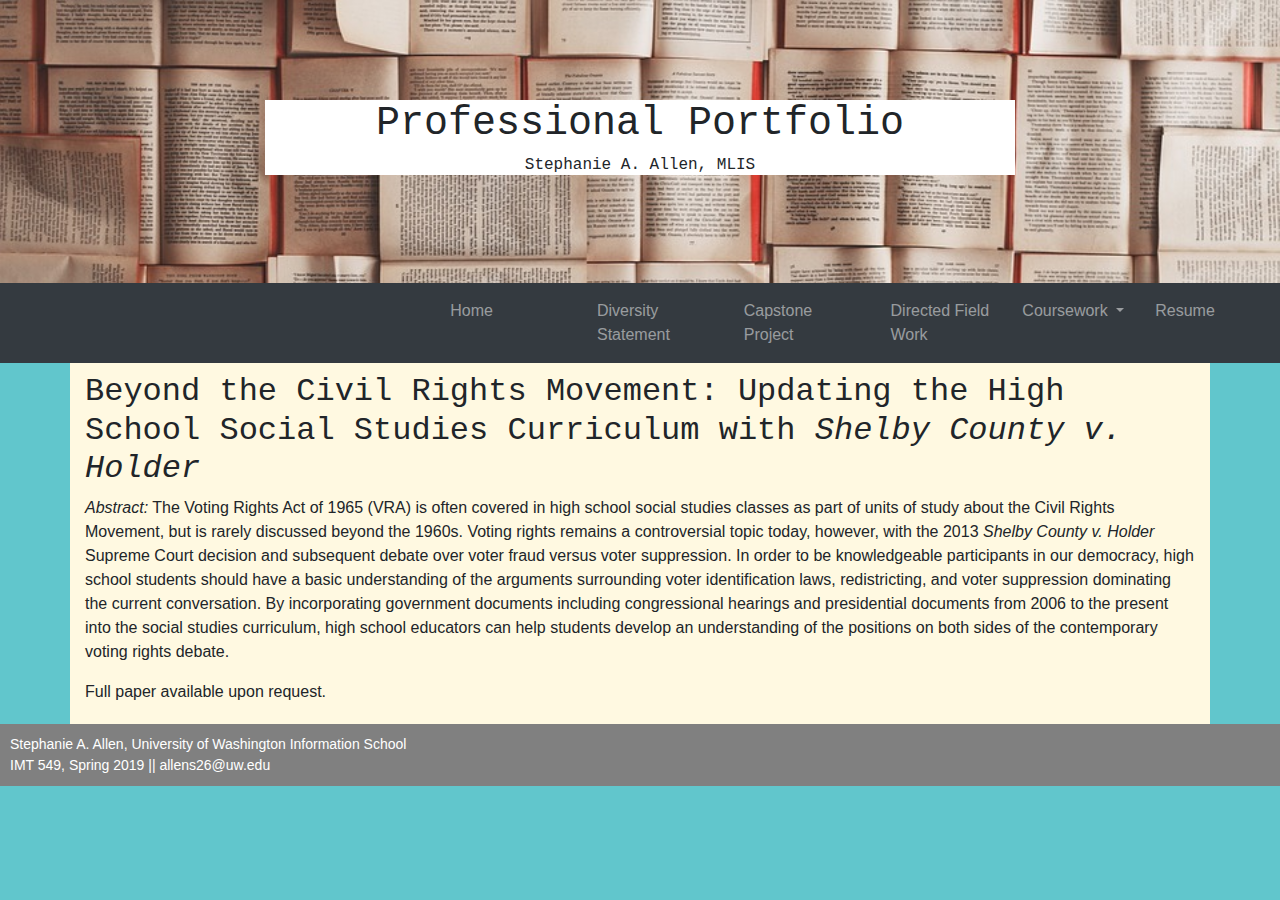
<file: gov-pubs/index.html>
<!doctype html>
<html lang="en">
  <head>
    <!-- Required meta tags -->
    <meta charset="utf-8">
    <meta name="viewport" content="width=device-width, initial-scale=1, shrink-to-fit=no">

    <!-- CSS -->
    <link rel="stylesheet" href="https://stackpath.bootstrapcdn.com/bootstrap/4.3.1/css/bootstrap.min.css" integrity="sha384-ggOyR0iXCbMQv3Xipma34MD+dH/1fQ784/j6cY/iJTQUOhcWr7x9JvoRxT2MZw1T" crossorigin="anonymous">
    <link rel="stylesheet" href="css/styles.css">

    <title>Stephanie Allen's Professional Portfolio -- Beyond the Civil Rights Movement</title>
  </head>
  <body>
    <header>
      <div class="h1-container">
        <h1>Professional Portfolio</h1>
        <h6>Stephanie A. Allen, MLIS</h6>
      </div>
    </header>
    <main>
      <!-- Copied NavBar from Portfolio Challenge as a placeholder -->
      <nav class="sticky-top navbar navbar-expand-sm navbar-dark bg-dark">
        <button class="navbar-toggler" type="button" data-toggle="collapse" data-target="#navbarTogglerDemo02" aria-controls="navbarTogglerDemo02" aria-expanded="false" aria-label="Toggle navigation">
          <span class="navbar-toggler-icon"></span>
        </button>
      <div class="collapse navbar-collapse row justify-content-end" id="navbarTogglerDemo02">
        <ul class="navbar-nav">
          <li class="col nav-item">
            <a class="nav-link" href="https://allens26.github.io/sallen-portfolio/home/">Home</a>
          </li>
          <li class="col nav-item">
            <a class="nav-link" href="https://allens26.github.io/sallen-portfolio/diversity-statement/">Diversity Statement</a>
          </li>
          <li class="col nav-item">
            <a class="nav-link" href="https://ischool.uw.edu/capstone/projects/2019/designing-webinar-teen-librarians-tips-tricks-and-trying-your-best">Capstone Project</a>
          </li>
          <li class="col nav-item">
              <a class="nav-link" href="https://allens26.github.io/sallen-portfolio/dfw/">Directed Field Work</a>
            </li>
            <li class="nav-item dropdown">
                <a class="nav-link dropdown-toggle" href="#" id="navbarDropdown" role="button" data-toggle="dropdown" aria-haspopup="true" aria-expanded="false">
                  Coursework
                </a>
                <div class="dropdown-menu" aria-labelledby="navbarDropdown">
                  <a class="dropdown-item" href="https://allens26.github.io/sallen-portfolio/dop/">Diversity Outreach Project</a>
                  <a class="dropdown-item" href="https://drive.google.com/file/d/1_-wfWXLrr1SBo1jArQIPeljBe7WxzyGi/view?usp=sharing">Information Literacy Program</a>
                  <a class="dropdown-item" href="https://allens26.github.io/sallen-portfolio/white-paper/">Privacy White Paper</a>
                  <a class="dropdown-item active" href="https://allens26.github.io/sallen-portfolio/gov-pubs/">Beyond the Civil Rights Movement<span class="sr-only">(current)</span></a>
                  <a class="dropdown-item" href="https://allens26.github.io/sallen-portfolio/book-talks/">Video Book Talks</a>
                  <a class="dropdown-item" href="https://www.youtube.com/watch?v=qZnE3wrtdTc">Digital Storytelling</a>
                  <a class="dropdown-item" href="https://allens26.github.io/sallen-portfolio/book-reviews/">Book Reviews</a>
                  <a class="dropdown-item" href="https://drive.google.com/file/d/1tvwaTOizI0-WMOWFaerisOasHTWufU3t/view?usp=sharing">YA Recommended Reads List</a>
                </div>
              </li>
          <li class="col nav-item">
            <a class="nav-link" href="https://drive.google.com/file/d/1WFwGSBnAJujs4SpgSypW9zDEiUB4K534/view?usp=sharing">Resume</a>
          </li>
        </ul>
      </div>
    </nav>
      <div class="container">
        <div class="h2-top">
          <h2>Beyond the Civil Rights Movement: Updating the High School Social Studies Curriculum with <i>Shelby County v. Holder</i></h2>
        </div>
        <p><i>Abstract:</i> The Voting Rights Act of 1965 (VRA) is often covered in high school social studies classes as part of units of study about the Civil Rights Movement, but is rarely discussed beyond the 1960s. Voting rights remains a controversial topic today, however, with the 2013 <i>Shelby County v. Holder</i> Supreme Court decision and subsequent debate over voter fraud versus voter suppression. In order to be knowledgeable participants in our democracy, high school students should have a basic understanding of the arguments surrounding voter identification laws, redistricting, and voter suppression dominating the current conversation. By incorporating government documents including congressional hearings and presidential documents from 2006 to the present into the social studies curriculum, high school educators can help students develop an understanding of the positions on both sides of the contemporary voting rights debate.</p>
        <p class="p-bottom">Full paper available upon request.</p>
        </div> 

      <!-- Optional JavaScript -->
      <!-- jQuery first, then Popper.js, then Bootstrap JS -->
      <script src="https://code.jquery.com/jquery-3.3.1.slim.min.js" integrity="sha384-q8i/X+965DzO0rT7abK41JStQIAqVgRVzpbzo5smXKp4YfRvH+8abtTE1Pi6jizo" crossorigin="anonymous"></script>
      <script src="https://cdnjs.cloudflare.com/ajax/libs/popper.js/1.14.7/umd/popper.min.js" integrity="sha384-UO2eT0CpHqdSJQ6hJty5KVphtPhzWj9WO1clHTMGa3JDZwrnQq4sF86dIHNDz0W1" crossorigin="anonymous"></script>
      <script src="https://stackpath.bootstrapcdn.com/bootstrap/4.3.1/js/bootstrap.min.js" integrity="sha384-JjSmVgyd0p3pXB1rRibZUAYoIIy6OrQ6VrjIEaFf/nJGzIxFDsf4x0xIM+B07jRM" crossorigin="anonymous"></script>
  </main>
  <footer>
    <p class="footer">Stephanie A. Allen, University of Washington Information School 
      <br>IMT 549, Spring 2019 || allens26@uw.edu</p>
  </footer>
  </body>
</html>
</file>
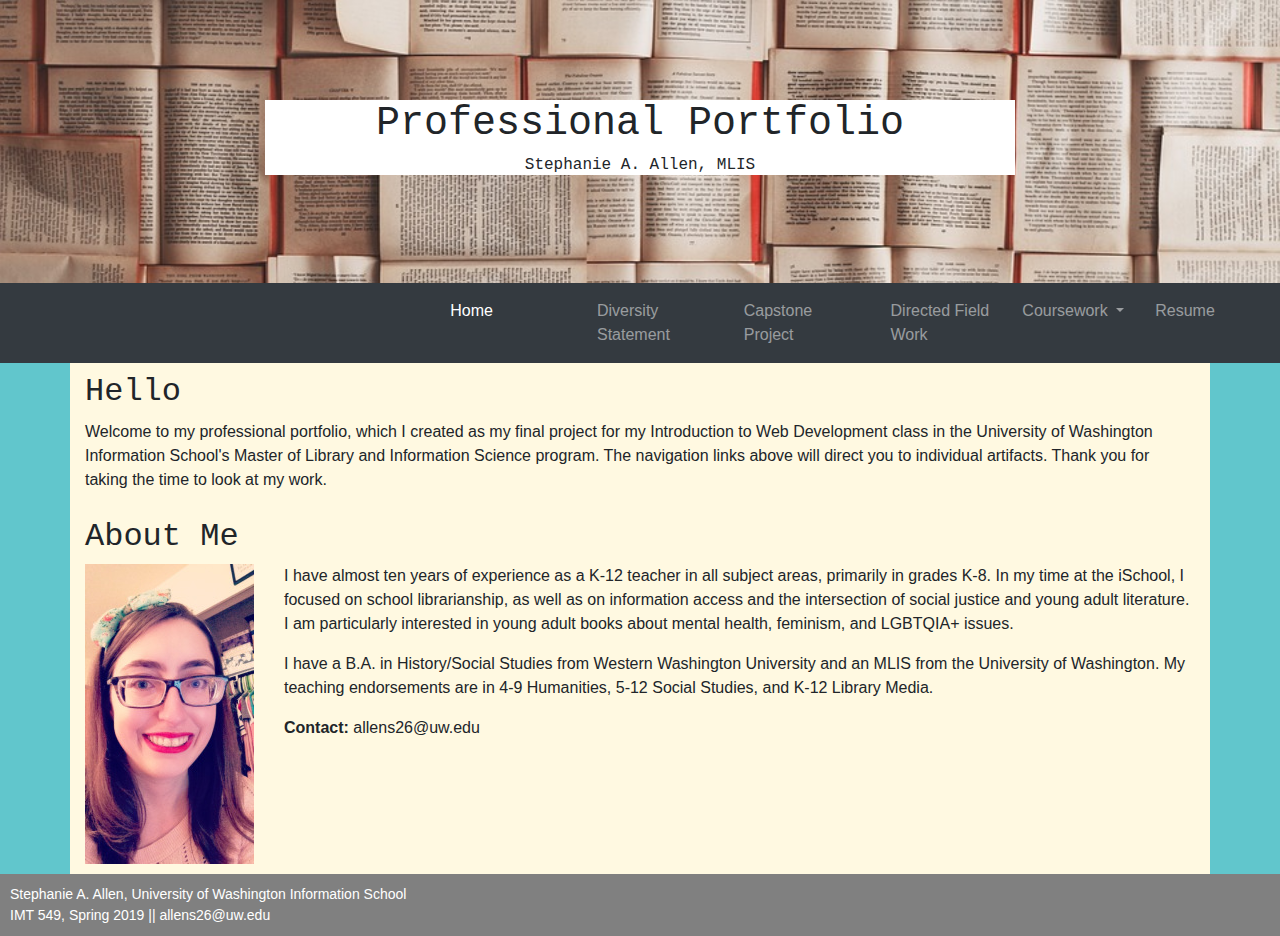
<file: home/index.html>
<!doctype html>
<html lang="en">
  <head>
    <!-- Required meta tags -->
    <meta charset="utf-8">
    <meta name="viewport" content="width=device-width, initial-scale=1, shrink-to-fit=no">

    <!-- CSS -->
    <link rel="stylesheet" href="https://stackpath.bootstrapcdn.com/bootstrap/4.3.1/css/bootstrap.min.css" integrity="sha384-ggOyR0iXCbMQv3Xipma34MD+dH/1fQ784/j6cY/iJTQUOhcWr7x9JvoRxT2MZw1T" crossorigin="anonymous">
    <link rel="stylesheet" href="css/styles.css">

    <title>Stephanie Allen's Professional Portfolio</title>
  </head>
  <body>
    <header>
      <div class="h1-container">
        <h1>Professional Portfolio</h1>
        <h6>Stephanie A. Allen, MLIS</h6>
      </div>
    </header>
    <main>
      <!-- Copied NavBar from Portfolio Challenge as a placeholder -->
      <nav class="sticky-top navbar navbar-expand-sm navbar-dark bg-dark">
        <button class="navbar-toggler" type="button" data-toggle="collapse" data-target="#navbarTogglerDemo02" aria-controls="navbarTogglerDemo02" aria-expanded="false" aria-label="Toggle navigation">
          <span class="navbar-toggler-icon"></span>
        </button>
      <div class="collapse navbar-collapse row justify-content-end" id="navbarTogglerDemo02">
        <ul class="navbar-nav">
          <li class="col nav-item">
            <a class="nav-link active" href="https://allens26.github.io/sallen-portfolio/home/">Home<span class="sr-only">(current)</span></a>
          </li>
          <li class="col nav-item">
            <a class="nav-link" href="https://allens26.github.io/sallen-portfolio/diversity-statement/">Diversity Statement</a>
          </li>
          <li class="col nav-item">
            <a class="nav-link" href="https://ischool.uw.edu/capstone/projects/2019/designing-webinar-teen-librarians-tips-tricks-and-trying-your-best">Capstone Project</a>
          </li>
          <li class="col nav-item">
              <a class="nav-link" href="https://allens26.github.io/sallen-portfolio/dfw/">Directed Field Work</a>
            </li>
            <li class="nav-item dropdown">
                <a class="nav-link dropdown-toggle" href="#" id="navbarDropdown" role="button" data-toggle="dropdown" aria-haspopup="true" aria-expanded="false">
                  Coursework
                </a>
                <div class="dropdown-menu" aria-labelledby="navbarDropdown">
                  <a class="dropdown-item" href="https://allens26.github.io/sallen-portfolio/dop/">Diversity Outreach Project</a>
                  <a class="dropdown-item" href="https://drive.google.com/file/d/1_-wfWXLrr1SBo1jArQIPeljBe7WxzyGi/view?usp=sharing">Information Literacy Program</a>
                  <a class="dropdown-item" href="https://allens26.github.io/sallen-portfolio/white-paper/">Privacy White Paper</a>
                  <a class="dropdown-item" href="https://allens26.github.io/sallen-portfolio/gov-pubs/">Beyond the Civil Rights Movement</a>
                  <a class="dropdown-item" href="https://allens26.github.io/sallen-portfolio/book-talks/">Video Book Talks</a>
                  <a class="dropdown-item" href="https://www.youtube.com/watch?v=qZnE3wrtdTc">Digital Storytelling</a>
                  <a class="dropdown-item" href="https://allens26.github.io/sallen-portfolio/book-reviews/">Book Reviews</a>
                  <a class="dropdown-item" href="https://drive.google.com/file/d/1tvwaTOizI0-WMOWFaerisOasHTWufU3t/view?usp=sharing">YA Recommended Reads List</a>
                </div>
              </li>
          <li class="col nav-item">
            <a class="nav-link" href="https://drive.google.com/file/d/1WFwGSBnAJujs4SpgSypW9zDEiUB4K534/view?usp=sharing">Resume</a>
          </li>
        </ul>
      </div>
    </nav>
      <div class="container">
        <div class="h2-top">
          <h2>Hello</h2>
        </div>
          <p class="p-bottom">Welcome to my professional portfolio, which I created as my final project for my Introduction to Web Development class in the University of Washington Information School's Master of Library and Information Science program. 
            The navigation links above will direct you to individual artifacts. Thank you for taking the time to look at my work.</p>
        <h2>About Me</h2>
        <div class="p-bottom">
          <div class="row">
            <div class="col-md-auto">
              <img src="images/img_2926.jpg" alt="A person with long hair and glasses smiling into the camera.">
            </div>
            <div class="col-md">
              <p>I have almost ten years of experience as a K-12 teacher in all subject areas, primarily in grades K-8.
              In my time at the iSchool, I focused on school librarianship, as well as on information access and the intersection of social justice and young adult literature.
              I am particularly interested in young adult books about mental health, feminism, and LGBTQIA+ issues.</p>
              <p>I have a B.A. in History/Social Studies from Western Washington University and an MLIS
                from the University of Washington. My teaching endorsements are in 4-9 Humanities, 5-12 Social Studies,
                and K-12 Library Media.</p>
              <p><b>Contact:</b> allens26@uw.edu</p>
            </div>
          </div>
        </div>
      <!-- Optional JavaScript -->
      <!-- jQuery first, then Popper.js, then Bootstrap JS -->
      <script src="https://code.jquery.com/jquery-3.3.1.slim.min.js" integrity="sha384-q8i/X+965DzO0rT7abK41JStQIAqVgRVzpbzo5smXKp4YfRvH+8abtTE1Pi6jizo" crossorigin="anonymous"></script>
      <script src="https://cdnjs.cloudflare.com/ajax/libs/popper.js/1.14.7/umd/popper.min.js" integrity="sha384-UO2eT0CpHqdSJQ6hJty5KVphtPhzWj9WO1clHTMGa3JDZwrnQq4sF86dIHNDz0W1" crossorigin="anonymous"></script>
      <script src="https://stackpath.bootstrapcdn.com/bootstrap/4.3.1/js/bootstrap.min.js" integrity="sha384-JjSmVgyd0p3pXB1rRibZUAYoIIy6OrQ6VrjIEaFf/nJGzIxFDsf4x0xIM+B07jRM" crossorigin="anonymous"></script>
    </div>
  </main>
  <footer>
    <p class="footer">Stephanie A. Allen, University of Washington Information School 
      <br>IMT 549, Spring 2019 || allens26@uw.edu</p>
  </footer>
  </body>
</html>
</file>
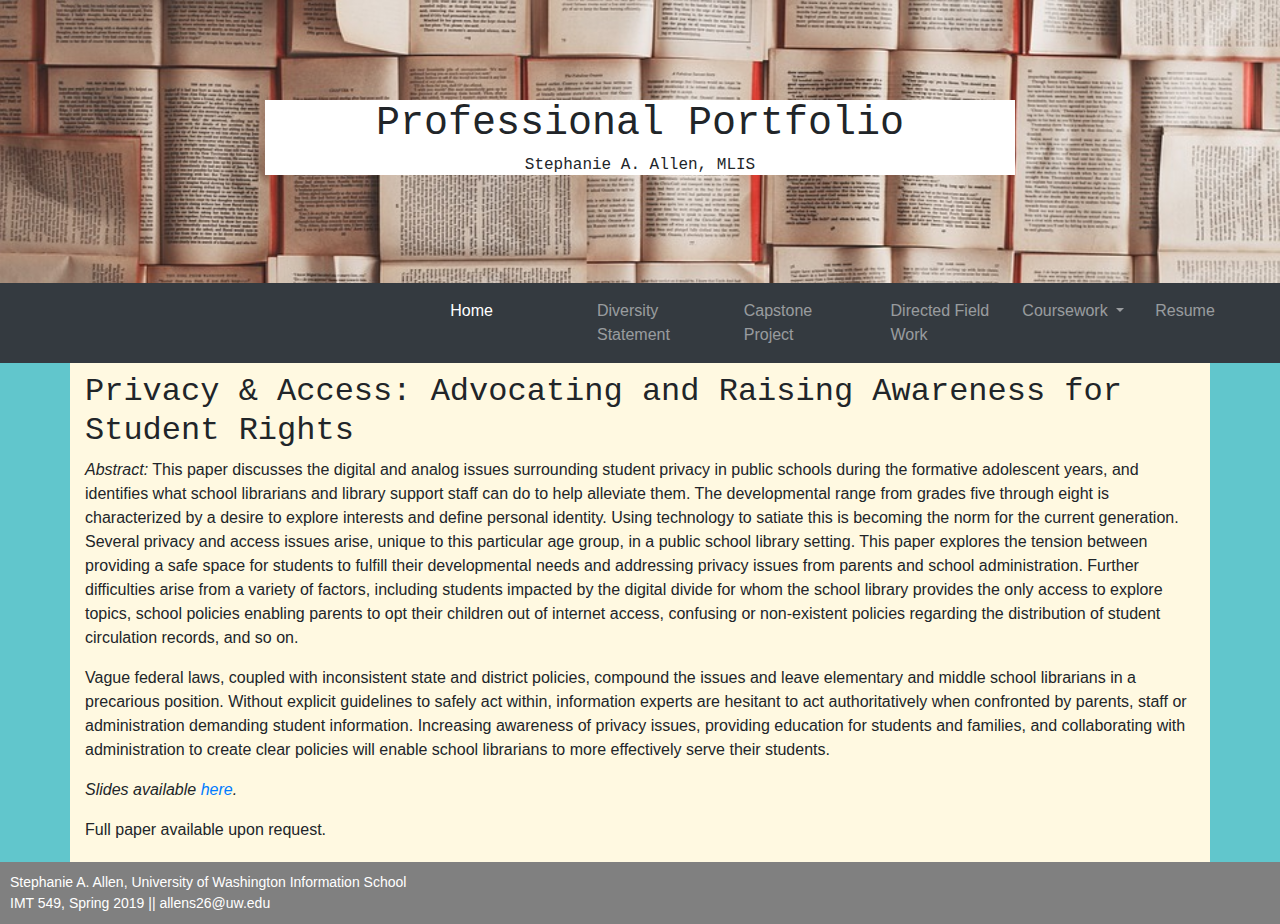
<file: white-paper/index.html>
<!doctype html>
<html lang="en">
  <head>
    <!-- Required meta tags -->
    <meta charset="utf-8">
    <meta name="viewport" content="width=device-width, initial-scale=1, shrink-to-fit=no">

    <!-- CSS -->
    <link rel="stylesheet" href="https://stackpath.bootstrapcdn.com/bootstrap/4.3.1/css/bootstrap.min.css" integrity="sha384-ggOyR0iXCbMQv3Xipma34MD+dH/1fQ784/j6cY/iJTQUOhcWr7x9JvoRxT2MZw1T" crossorigin="anonymous">
    <link rel="stylesheet" href="css/styles.css">

    <title>Stephanie Allen's Professional Portfolio -- Privacy White Paper</title>
  </head>
  <body>
    <header>
      <div class="h1-container">
        <h1>Professional Portfolio</h1>
        <h6>Stephanie A. Allen, MLIS</h6>
      </div>
    </header>
    <main>
      <!-- Copied NavBar from Portfolio Challenge as a placeholder -->
      <nav class="sticky-top navbar navbar-expand-sm navbar-dark bg-dark">
        <button class="navbar-toggler" type="button" data-toggle="collapse" data-target="#navbarTogglerDemo02" aria-controls="navbarTogglerDemo02" aria-expanded="false" aria-label="Toggle navigation">
          <span class="navbar-toggler-icon"></span>
        </button>
      <div class="collapse navbar-collapse row justify-content-end" id="navbarTogglerDemo02">
        <ul class="navbar-nav">
          <li class="col nav-item">
            <a class="nav-link active" href="https://allens26.github.io/sallen-portfolio/home/">Home</a>
          </li>
          <li class="col nav-item">
            <a class="nav-link" href="https://allens26.github.io/sallen-portfolio/diversity-statement/">Diversity Statement</a>
          </li>
          <li class="col nav-item">
            <a class="nav-link" href="https://ischool.uw.edu/capstone/projects/2019/designing-webinar-teen-librarians-tips-tricks-and-trying-your-best">Capstone Project</a>
          </li>
          <li class="col nav-item">
              <a class="nav-link" href="https://allens26.github.io/sallen-portfolio/dfw/">Directed Field Work</a>
            </li>
            <li class="nav-item dropdown">
                <a class="nav-link dropdown-toggle" href="#" id="navbarDropdown" role="button" data-toggle="dropdown" aria-haspopup="true" aria-expanded="false">
                  Coursework
                </a>
                <div class="dropdown-menu" aria-labelledby="navbarDropdown">
                  <a class="dropdown-item" href="https://allens26.github.io/sallen-portfolio/dop/">Diversity Outreach Project</a>
                  <a class="dropdown-item" href="https://drive.google.com/file/d/1_-wfWXLrr1SBo1jArQIPeljBe7WxzyGi/view?usp=sharing">Information Literacy Program</a>
                  <a class="dropdown-item active" href="https://allens26.github.io/sallen-portfolio/white-paper/">Privacy White Paper<span class="sr-only">(current)</span></a>
                  <a class="dropdown-item" href="https://allens26.github.io/sallen-portfolio/gov-pubs/">Beyond the Civil Rights Movement</a>
                  <a class="dropdown-item" href="https://allens26.github.io/sallen-portfolio/book-talks/">Video Book Talks</a>
                  <a class="dropdown-item" href="https://www.youtube.com/watch?v=qZnE3wrtdTc">Digital Storytelling</a>
                  <a class="dropdown-item" href="https://allens26.github.io/sallen-portfolio/book-reviews/">Book Reviews</a>
                  <a class="dropdown-item" href="https://drive.google.com/file/d/1tvwaTOizI0-WMOWFaerisOasHTWufU3t/view?usp=sharing">YA Recommended Reads List</a>
                </div>
              </li>
          <li class="col nav-item">
            <a class="nav-link" href="https://drive.google.com/file/d/1WFwGSBnAJujs4SpgSypW9zDEiUB4K534/view?usp=sharing">Resume</a>
          </li>
        </ul>
      </div>
    </nav>
      <div class="container">
        <div class="h2-top">
          <h2>Privacy & Access: Advocating and Raising Awareness for Student Rights</h2>
        </div>
        <p><i>Abstract:</i> This paper discusses the digital and analog issues surrounding student privacy in public schools during the formative adolescent years, and identifies what school librarians and library support staff can do to help alleviate them. The developmental range from grades five through eight is characterized by a desire to explore interests and define personal identity. Using technology to satiate this is becoming the norm for the current generation. Several privacy and access issues arise, unique to this particular age group, in a public school library setting. This paper explores the tension between providing a safe space for students to fulfill their developmental needs and addressing privacy issues from parents and school administration. Further difficulties arise from a variety of factors, including students impacted by the digital divide for whom the school library provides the only access to explore topics, school policies enabling parents to opt their children out of internet access, confusing or non-existent policies regarding the distribution of student circulation records, and so on.</p>
          <p>Vague federal laws, coupled with inconsistent state and district policies, compound the issues and leave elementary and middle school librarians in a precarious position. Without explicit guidelines to safely act within, information experts are hesitant to act authoritatively when confronted by parents, staff or administration demanding student information. Increasing awareness of privacy issues, providing education for students and families, and collaborating with administration to create clear policies will enable school librarians to more effectively serve their students.</p>
        <p><i>Slides available <a href="https://drive.google.com/file/d/1Lfrpmry990qs6D1L-y1Yag0X9EgKReze/view?usp=sharing">here</a>.</i></p>
        <p class="p-bottom">Full paper available upon request.</p>
        </div> 

      <!-- Optional JavaScript -->
      <!-- jQuery first, then Popper.js, then Bootstrap JS -->
      <script src="https://code.jquery.com/jquery-3.3.1.slim.min.js" integrity="sha384-q8i/X+965DzO0rT7abK41JStQIAqVgRVzpbzo5smXKp4YfRvH+8abtTE1Pi6jizo" crossorigin="anonymous"></script>
      <script src="https://cdnjs.cloudflare.com/ajax/libs/popper.js/1.14.7/umd/popper.min.js" integrity="sha384-UO2eT0CpHqdSJQ6hJty5KVphtPhzWj9WO1clHTMGa3JDZwrnQq4sF86dIHNDz0W1" crossorigin="anonymous"></script>
      <script src="https://stackpath.bootstrapcdn.com/bootstrap/4.3.1/js/bootstrap.min.js" integrity="sha384-JjSmVgyd0p3pXB1rRibZUAYoIIy6OrQ6VrjIEaFf/nJGzIxFDsf4x0xIM+B07jRM" crossorigin="anonymous"></script>
  </main>
  <footer>
    <p class="footer">Stephanie A. Allen, University of Washington Information School 
      <br>IMT 549, Spring 2019 || allens26@uw.edu</p>
  </footer>
  </body>
</html>
</file>
<file: book-reviews/css/styles.css>
.container{
    background-color: #fff9e1;
}
header{
    background-color: white;
    text-align: center;
    padding-top: 10px;
    padding-bottom: 10px;
    font-family: 'Courier New', Courier, monospace;
    font-weight: 500;
}
.h1-container{
    background-color: white;
    max-width: 750px;
    margin-left: auto;
    margin-right: auto;
    padding-left: 1em;
    padding-right: 1em;
}
body {
    background-color: #61c6cc;
    font-family: Helvetica, Arial, sans-serif;
}
h2{
    font-family: 'Courier New', Courier, monospace;
}
.h2-top {
    padding-top: 10px;
}
.p-bottom{
    padding-bottom: 20px;
    margin-bottom: 0;
}
footer{
    background-color: gray;
    color: white;
    font-family: Helvetica, Arial, sans-serif;
    font-size: 14px;
    padding-top: 10px;
    padding-bottom: 10px;
    padding-left: 10px;
}
.footer{
    margin-bottom: 0;
}
@media (min-width: 768px){
    header{
        background-image: url(../images/books-1245690_960_720.jpg);
        background-size: cover;
        padding-top: 100px;
        padding-bottom: 100px;
    }
}
</file>
<file: book-talks/css/styles.css>
.container{
    background-color: #fff9e1;
}
header{
    background-color: white;
    text-align: center;
    padding-top: 10px;
    padding-bottom: 10px;
    font-family: 'Courier New', Courier, monospace;
    font-weight: 500;
}
.h1-container{
    background-color: white;
    max-width: 750px;
    margin-left: auto;
    margin-right: auto;
    padding-left: 1em;
    padding-right: 1em;
}
body {
    background-color: #61c6cc;
    font-family: Helvetica, Arial, sans-serif;
}
h2{
    font-family: 'Courier New', Courier, monospace;
}
.h2-top {
    padding-top: 10px;
}
.p-bottom{
    padding-bottom: 20px;
    margin-bottom: 0;
}
footer{
    background-color: gray;
    color: white;
    font-family: Helvetica, Arial, sans-serif;
    font-size: 14px;
    padding-top: 10px;
    padding-bottom: 10px;
    padding-left: 10px;
}
.footer{
    margin-bottom: 0;
}
@media (min-width: 768px){
    header{
        background-image: url(../images/books-1245690_960_720.jpg);
        background-size: cover;
        padding-top: 100px;
        padding-bottom: 100px;
    }
}
</file>
<file: dfw/css/styles.css>
.container{
    background-color: #fff9e1;
}
header{
    background-color: white;
    text-align: center;
    padding-top: 10px;
    padding-bottom: 10px;
    font-family: 'Courier New', Courier, monospace;
    font-weight: 500;
}
.h1-container{
    background-color: white;
    max-width: 750px;
    margin-left: auto;
    margin-right: auto;
    padding-left: 1em;
    padding-right: 1em;
}
body {
    background-color: #61c6cc;
    font-family: Helvetica, Arial, sans-serif;
}
h2{
    font-family: 'Courier New', Courier, monospace;
}
.h2-top {
    padding-top: 10px;
}
.p-bottom{
    padding-bottom: 20px;
    margin-bottom: 0;
}
footer{
    background-color: gray;
    color: white;
    font-family: Helvetica, Arial, sans-serif;
    font-size: 14px;
    padding-top: 10px;
    padding-bottom: 10px;
    padding-left: 10px;
}
.footer{
    margin-bottom: 0;
}
@media (min-width: 768px){
    header{
        background-image: url(../images/books-1245690_960_720.jpg);
        background-size: cover;
        padding-top: 100px;
        padding-bottom: 100px;
    }
}
</file>
<file: diversity-statement/css/styles.css>
.container{
    background-color: #fff9e1;
}
header{
    background-color: white;
    text-align: center;
    padding-top: 10px;
    padding-bottom: 10px;
    font-family: 'Courier New', Courier, monospace;
    font-weight: 500;
}
.h1-container{
    background-color: white;
    max-width: 750px;
    margin-left: auto;
    margin-right: auto;
    padding-left: 1em;
    padding-right: 1em;
}
body {
    background-color: #61c6cc;
    font-family: Helvetica, Arial, sans-serif;
}
h2{
    font-family: 'Courier New', Courier, monospace;
}
.h2-top {
    padding-top: 10px;
}
.p-bottom{
    padding-bottom: 20px;
    margin-bottom: 0;
}
footer{
    background-color: gray;
    color: white;
    font-family: Helvetica, Arial, sans-serif;
    font-size: 14px;
    padding-top: 10px;
    padding-bottom: 10px;
    padding-left: 10px;
}
.footer{
    margin-bottom: 0;
}
@media (min-width: 768px){
    header{
        background-image: url(../images/books-1245690_960_720.jpg);
        background-size: cover;
        padding-top: 100px;
        padding-bottom: 100px;
    }
}
</file>
<file: dop/css/styles.css>
.container{
    background-color: #fff9e1;
}
header{
    background-color: white;
    text-align: center;
    padding-top: 10px;
    padding-bottom: 10px;
    font-family: 'Courier New', Courier, monospace;
    font-weight: 500;
}
.h1-container{
    background-color: white;
    max-width: 750px;
    margin-left: auto;
    margin-right: auto;
    padding-left: 1em;
    padding-right: 1em;
}
body {
    background-color: #61c6cc;
    font-family: Helvetica, Arial, sans-serif;
}
h2{
    font-family: 'Courier New', Courier, monospace;
}
.h2-top {
    padding-top: 10px;
}
.p-bottom{
    padding-bottom: 20px;
    margin-bottom: 0;
}
footer{
    background-color: gray;
    color: white;
    font-family: Helvetica, Arial, sans-serif;
    font-size: 14px;
    padding-top: 10px;
    padding-bottom: 10px;
    padding-left: 10px;
}
.footer{
    margin-bottom: 0;
}
@media (min-width: 768px){
    header{
        background-image: url(../images/books-1245690_960_720.jpg);
        background-size: cover;
        padding-top: 100px;
        padding-bottom: 100px;
    }
}
</file>
<file: gov-pubs/css/styles.css>
.container{
    background-color: #fff9e1;
}
header{
    background-color: white;
    text-align: center;
    padding-top: 10px;
    padding-bottom: 10px;
    font-family: 'Courier New', Courier, monospace;
    font-weight: 500;
}
.h1-container{
    background-color: white;
    max-width: 750px;
    margin-left: auto;
    margin-right: auto;
    padding-left: 1em;
    padding-right: 1em;
}
body {
    background-color: #61c6cc;
    font-family: Helvetica, Arial, sans-serif;
}
h2{
    font-family: 'Courier New', Courier, monospace;
}
.h2-top {
    padding-top: 10px;
}
.p-bottom{
    padding-bottom: 20px;
    margin-bottom: 0;
}
footer{
    background-color: gray;
    color: white;
    font-family: Helvetica, Arial, sans-serif;
    font-size: 14px;
    padding-top: 10px;
    padding-bottom: 10px;
    padding-left: 10px;
}
.footer{
    margin-bottom: 0;
}
@media (min-width: 768px){
    header{
        background-image: url(../images/books-1245690_960_720.jpg);
        background-size: cover;
        padding-top: 100px;
        padding-bottom: 100px;
    }
}
</file>
<file: home/css/styles.css>
.container{
    background-color: #fff9e1;
}
header{
    background-color: white;
    text-align: center;
    padding-top: 10px;
    padding-bottom: 10px;
    font-family: 'Courier New', Courier, monospace;
    font-weight: 500;
}
.h1-container{
    background-color: white;
    max-width: 750px;
    margin-left: auto;
    margin-right: auto;
    padding-left: 1em;
    padding-right: 1em;
}
body {
    background-color: #61c6cc;
    font-family: Helvetica, Arial, sans-serif;
}
h2{
    font-family: 'Courier New', Courier, monospace;
}
.h2-top {
    padding-top: 10px;
}
.p-bottom{
    padding-bottom: 10px;
}
footer{
    background-color: gray;
    color: white;
    font-family: Helvetica, Arial, sans-serif;
    font-size: 14px;
    padding-top: 10px;
    padding-bottom: 10px;
    padding-left: 10px;
}
.footer{
    margin-bottom: 0;
}
@media (min-width: 768px){
    header{
        background-image: url(../images/books-1245690_960_720.jpg);
        background-size: cover;
        padding-top: 100px;
        padding-bottom: 100px;
    }
}
</file>
<file: white-paper/css/styles.css>
.container{
    background-color: #fff9e1;
}
header{
    background-color: white;
    text-align: center;
    padding-top: 10px;
    padding-bottom: 10px;
    font-family: 'Courier New', Courier, monospace;
    font-weight: 500;
}
.h1-container{
    background-color: white;
    max-width: 750px;
    margin-left: auto;
    margin-right: auto;
    padding-left: 1em;
    padding-right: 1em;
}
body {
    background-color: #61c6cc;
    font-family: Helvetica, Arial, sans-serif;
}
h2{
    font-family: 'Courier New', Courier, monospace;
}
.h2-top {
    padding-top: 10px;
}
.p-bottom{
    padding-bottom: 20px;
    margin-bottom: 0;
}
footer{
    background-color: gray;
    color: white;
    font-family: Helvetica, Arial, sans-serif;
    font-size: 14px;
    padding-top: 10px;
    padding-bottom: 10px;
    padding-left: 10px;
}
.footer{
    margin-bottom: 0;
}
@media (min-width: 768px){
    header{
        background-image: url(../images/books-1245690_960_720.jpg);
        background-size: cover;
        padding-top: 100px;
        padding-bottom: 100px;
    }
}
</file>
